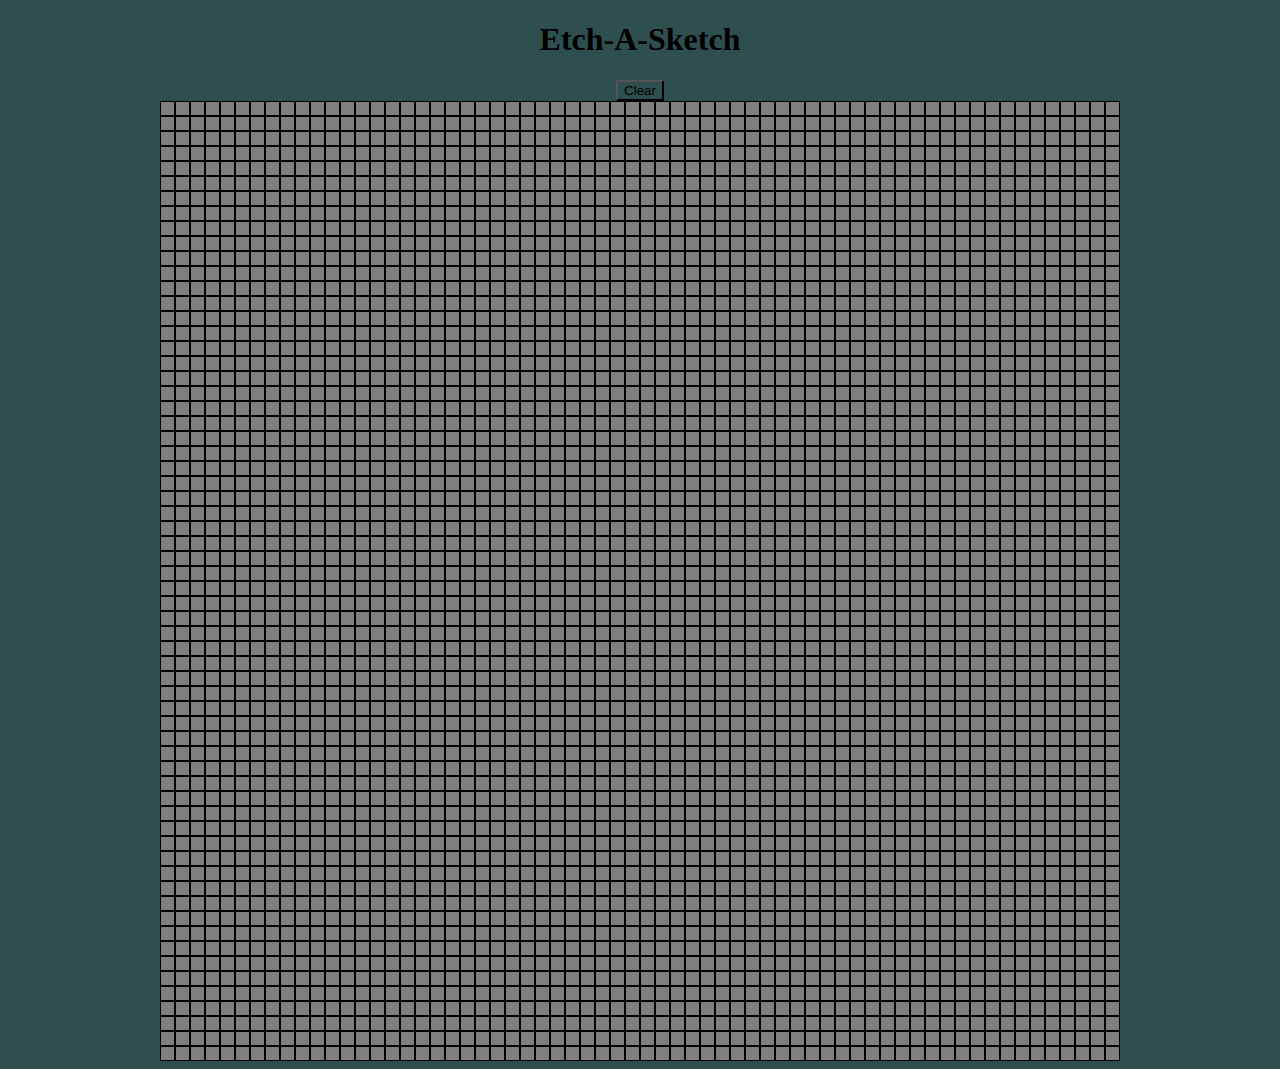
<file: etch-a-sketch/index.html>
<!DOCTYPE html>
<html lang="en">
<head>
    <meta charset="UTF-8">
    <meta http-equiv="X-UA-Compatible" content="IE=edge">
    <meta name="viewport" content="width=device-width, initial-scale=1.0">
    <title>Etch-a-sketch</title>
    <link rel="stylesheet" type="text/css" href="styles/style.css">
</head>
<body>
    <h1>Etch-A-Sketch</h1>
  <button type="button" id="btn">Clear</button>
    <div id="container">


  </div>  
  <script src="script/script.js"></script>
</body>
</html>
</file>
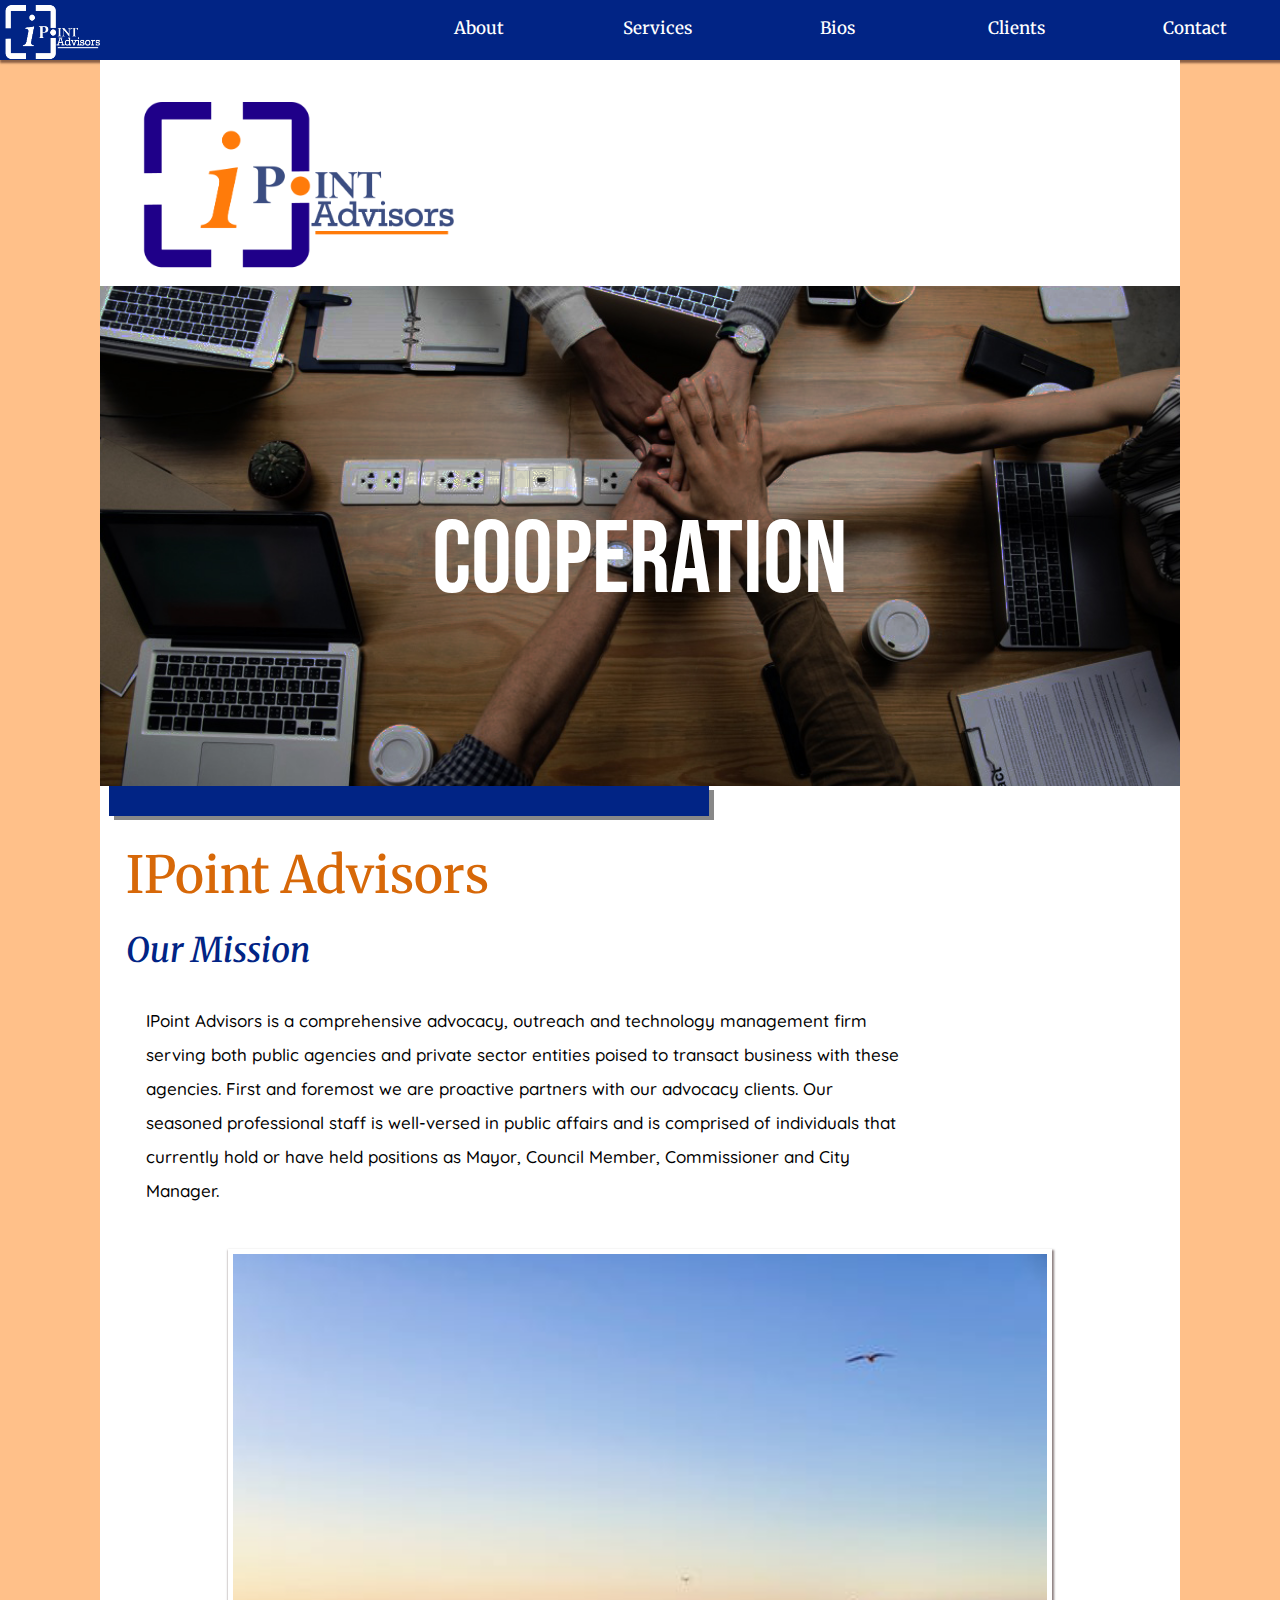
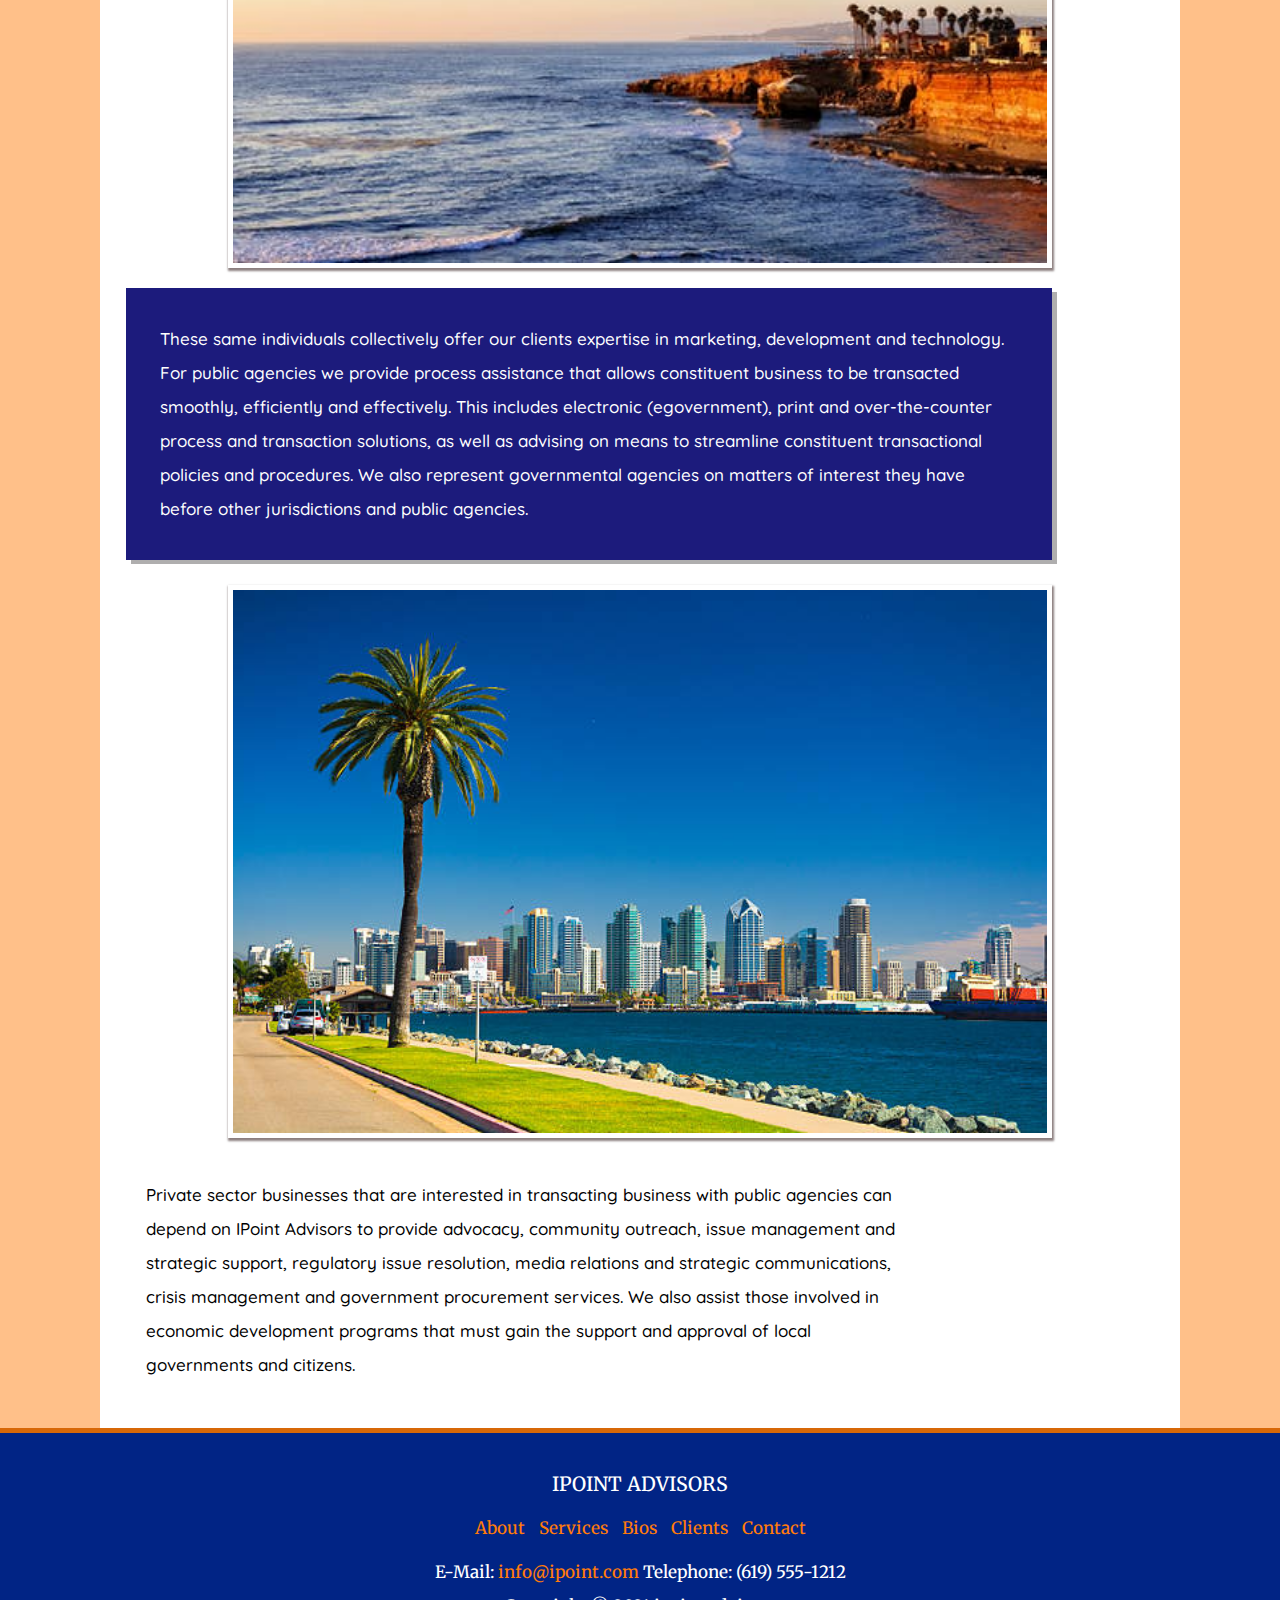
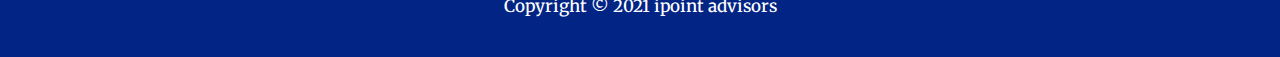
<file: ipoint-advisors-site/index.html>
<!DOCTYPE html>
<html lang="en">

<head>
    <title>iPoint Advisors</title>
    <meta charset="UTF-8">
    <meta http-equiv="X-UA-Compatible" content="IE=edge">
    <meta name="viewport" content="width=device-width, initial-scale=1.0">
    <link rel="preconnect" href="https://fonts.googleapis.com">
    <link rel="preconnect" href="https://fonts.gstatic.com" crossorigin>
    <link
        href="https://fonts.googleapis.com/css2?family=Bebas+Neue&family=Merriweather:ital,wght@0,400;0,700;1,400&family=Quicksand&display=swap"
        rel="stylesheet">
    <link rel="stylesheet" href="css/reset.css" type="text/css">
    <link rel="stylesheet" href="css/styles.css" type="text/css">
</head>

<body>
    <section id="banner">
        <header>
            <img id="white-logo" src="./images/logo-white.png">
        </header>
        <nav id="globalnav" class="">
            <a href="#navigate" id="menu">Menu</a>
            <ul id="menu-list">

                <li><a href="index.html">About</a></li>
                <li><a href="services.html">Services</a></li>
                <li><a href="bios.html">Bios</a></li>
                <li><a href="clients.html">Clients</a></li>
                <li><a href="contact.html">Contact</a></li>
            </ul>
        </nav>
    </section>
    <section>
        <article>
            <header>
                <img id="logo-transparent" src="./images/logo-transparent.png" height="200px">
                <div class="hero-image">
                    <div class="hero-text">
                        <h1 id="changeText">COOPERATION</h1>
                    </div>
                </div>
                <div class="blue-div">
                </div>
                <h1>IPoint Advisors</h1>
                <h2>Our Mission</h2>
            </header>
            <p>IPoint Advisors is a comprehensive advocacy, outreach and technology
                management firm serving both public agencies and private sector entities
                poised to transact business with these agencies. First and foremost we are
                proactive partners with our advocacy clients. Our seasoned professional
                staff is well-versed in public affairs and is comprised of individuals
                that currently hold or have held positions as Mayor, Council Member,
                Commissioner and City Manager.</p>
            <div> <img class="images" src="images/san-diego1.jpeg" width="500px"></div>
            <aside>These same individuals collectively offer
                our clients expertise in marketing, development and technology.
                For public agencies we provide process assistance that allows constituent
                business to be transacted smoothly, efficiently and effectively. This
                includes electronic (egovernment), print and over-the-counter process and
                transaction solutions, as well as advising on means to streamline
                constituent transactional policies and procedures. We also represent
                governmental agencies on matters of interest they have before other
                jurisdictions and public agencies.</aside>
            <div> <img class="images" src="images/san-diego2.jpeg" width="500px"></div>
            <p> Private sector businesses that are interested in transacting business with
                public agencies can depend on IPoint Advisors to provide advocacy,
                community outreach, issue management and strategic support, regulatory
                issue resolution, media relations and strategic communications, crisis
                management and government procurement services. We also assist those
                involved in economic development programs that must gain the support and
                approval of local governments and citizens.</p>
        </article>
    </section>
    <footer>
        <article>
            <header>
                <h1>IPOINT ADVISORS</h1>
            </header>
            <ul>
                <li><a href="index.html">About</a></li>
                <li><a href="services.html">Services</a></li>
                <li><a href="bios.html">Bios</a></li>
                <li><a href="clients.html">Clients</a></li>
                <li><a href="contact.html">Contact</a></li>
            </ul>
            <h2>E-Mail: <a href="mailto:info@ipoint.com">info@ipoint.com</a> Telephone: (619) 555-1212</h2>
            <h2>Copyright &copy; 2021 ipoint advisors </h2>
        </article>
    </footer>
    <script src="js/script.js"></script>
</body>

</html>
</file>
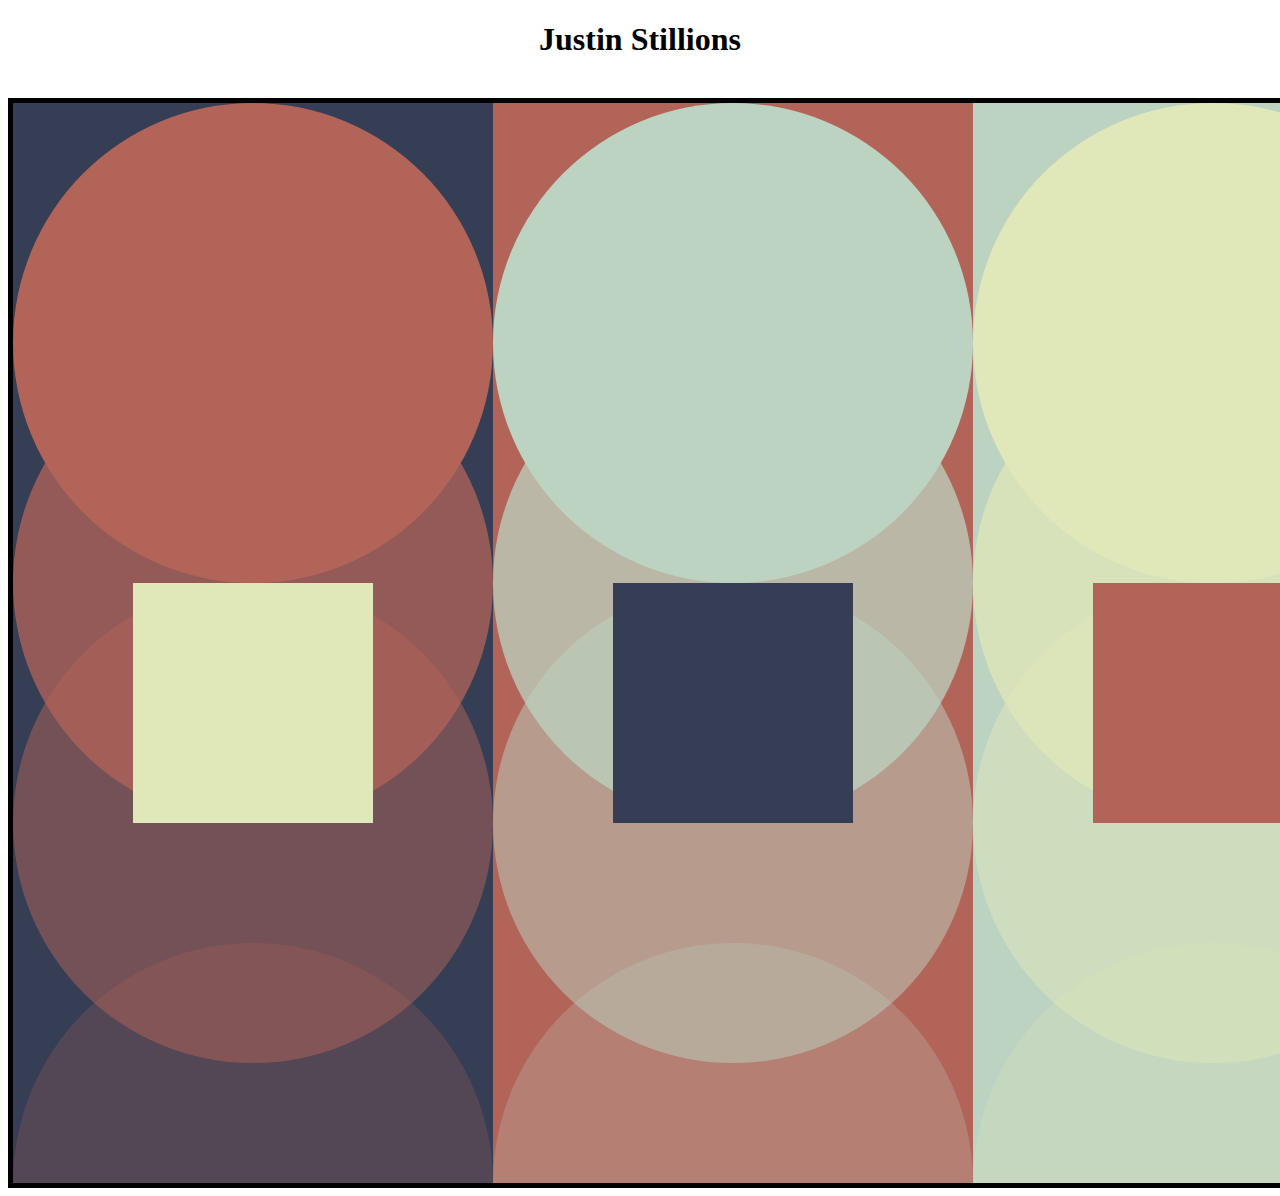
<file: js-canvas-art/index.html>
<!doctype html>
<html>
<head>
<meta charset="UTF-8">
<title>Canvas Project</title>
	<style>
	
		#canvas{border: solid 5px #000; width: 1920px; height: 1080px; display: block; margin: 0 auto;}
		#name{text-align: center}
	</style>
</head>

<body>
	<h1 id="name">Justin Stillions</h1>
	<br>
	<canvas width="1920" height="1080" id="canvas"></canvas>
	<script src="js/drawingplugin.js"></script>
	<script src="js/drawing3.js"></script>
</body>
</html>
</file>
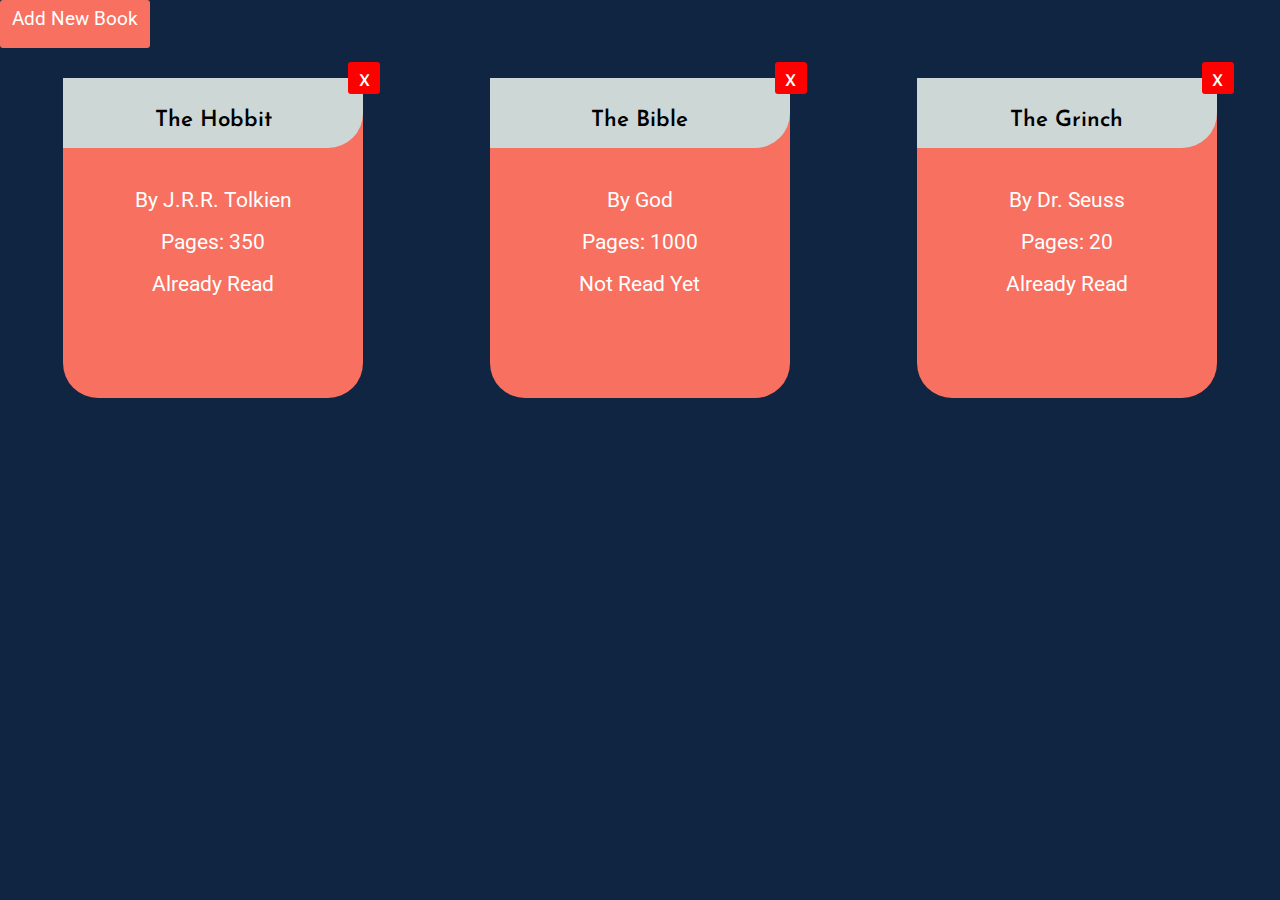
<file: library-app/index.html>
<!DOCTYPE html>
<html lang="en">
<head>
    <meta charset="UTF-8">
    <meta http-equiv="X-UA-Compatible" content="IE=edge">
    <meta name="viewport" content="width=device-width, initial-scale=1.0">
    <title>Library App</title>
    <link rel="preconnect" href="https://fonts.googleapis.com">
    <link rel="preconnect" href="https://fonts.gstatic.com" crossorigin>
    <link href="https://fonts.googleapis.com/css2?family=Josefin+Sans&family=Roboto&display=swap" rel="stylesheet"> 
    <link rel="stylesheet" href="reset.css">   
<link rel="stylesheet" href="styles.css">
</head>
<body><div onclick="openNav()" id="add-book-button">Add New Book</div>   
<div id="new-book-wrapper">
  <a href="javascript:void(0)" class="closebtn" onclick="closeNav()">&times;</a>
<form id="new-book">
  <h1>ADD NEW BOOK</h1>
    <label for="author">Author</label>
  <input type="text" id="author" name="author">
  <label for="title">Title</label>
  <input type="text" id="title" name="title">
  <label for="pages">Pages</label>
  <input type="number" id="pages" name="pages">
  <input id="new-book-button" type="button" value="Add New Book">
</form></div> 

<div id="content-wrapper">

</div>

<script src="script.js"></script>
</body>
</html>
</file>
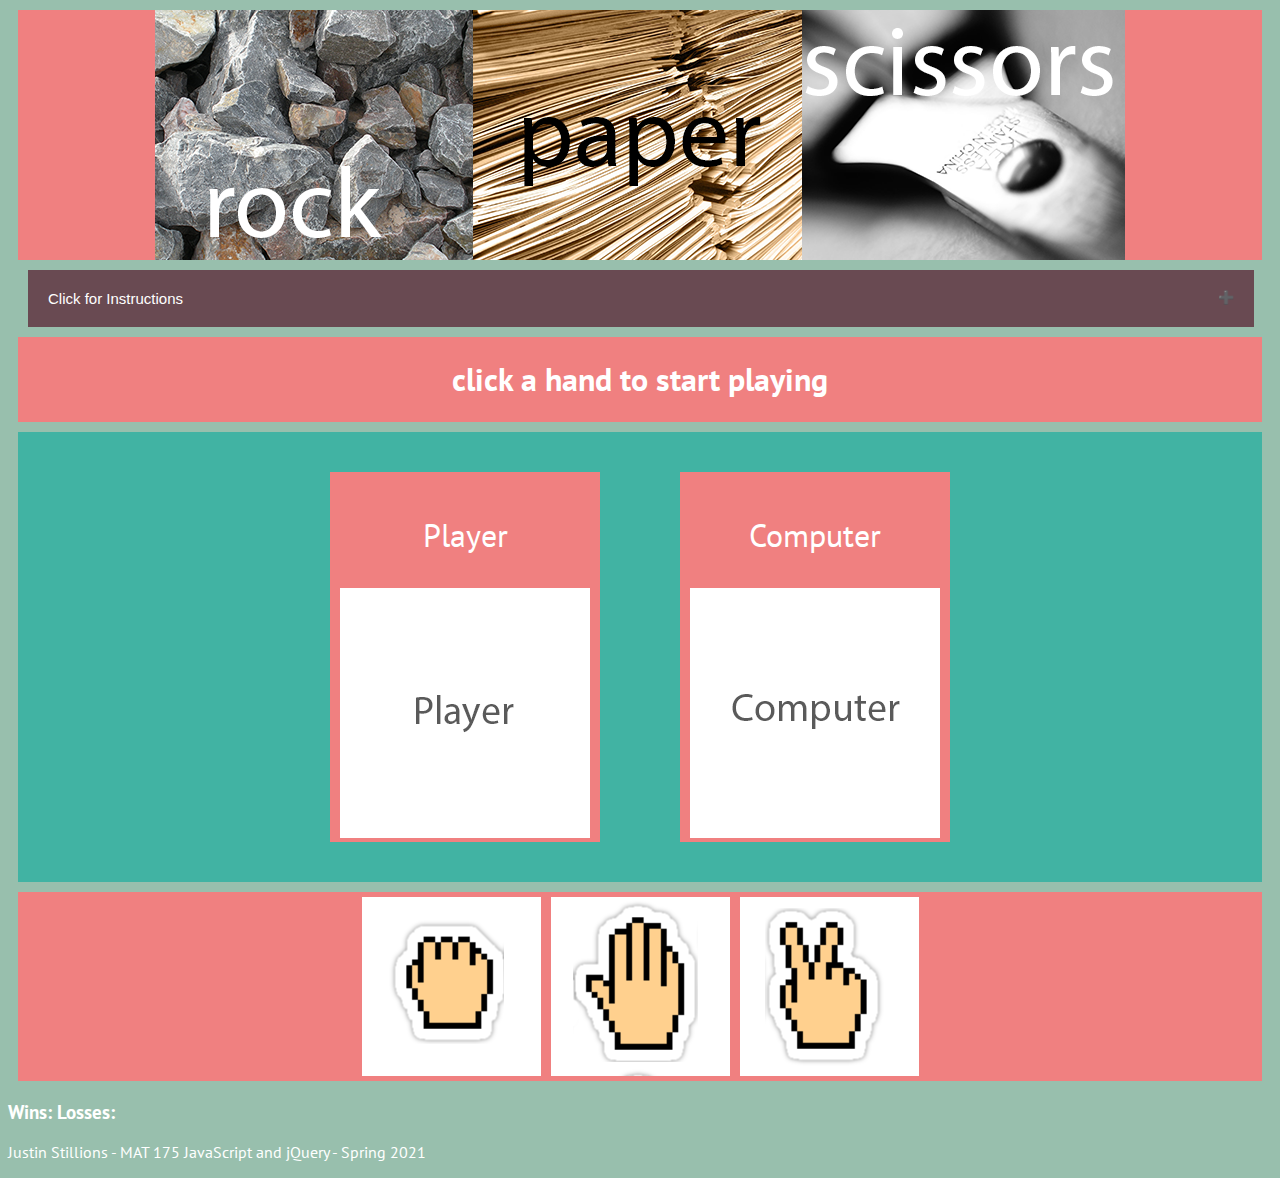
<file: rockpaperscissors/index.html>
<!doctype html>
<html>
<head>
<link rel="stylesheet" href="styles/styles.css">
<meta charset="UTF-8">
    <link rel="preconnect" href="https://fonts.gstatic.com">
<link href="https://fonts.googleapis.com/css2?family=PT+Sans&display=swap" rel="stylesheet">
<title>Rock Paper Scissor</title>
</head>

<body>
    <div>
    <div class="container"><img src="img/rpslogo.png"></div>
    
        <button type="button" class="collapsible">Click for Instructions</button>
<div class="content">
  <p><em>Instructions:</em> Rock paper scissors is a hand game usually played between two people, in which each player simultaneously forms one of three shapes with an outstretched hand. These shapes are "rock" (a closed fist), "paper" (a flat hand), and "scissors" (a fist with the index finger and middle finger extended, forming a V). "Scissors" is identical to the two-fingered V sign (also indicating "victory" or "peace") except that it is pointed horizontally instead of being held upright in the air. In this game, you will play against the computer to win best out of three rounds. You will pick either Rock, Paper, or Scissors, and the computer will randomly pick one as well. Your goal is to try to guess what your opponent will pick and choose the correct item to defeat it.</p>

        
           
    </div>
        <div class="container">
        <h1 id="infobar">click a hand to start playing</h1>
        </div>
    <div class = "container2">
    
        <div class="box" id="player"><p>Player</p><img id="playerImg" src="img/player.png"></div>
    <div class="box" id="computer"><p>Computer</p><img id="compImg" src="img/computer.png"></div></div>
    <div class="container">
        <div class="buttons" id="handr"></div>
         <div class="buttons" id="handp"></div>
         <div class="buttons" id="hands"></div>
    </div>
    <div id="score"><h3>Wins:  Losses: </h3></div>
    </div>
    <footer><div class="footer"><p>Justin Stillions - MAT 175 JavaScript and jQuery - Spring 2021</p></div></footer>
<script type="application/javascript" src="js/script.js"></script>
</body>
</html>
</file>
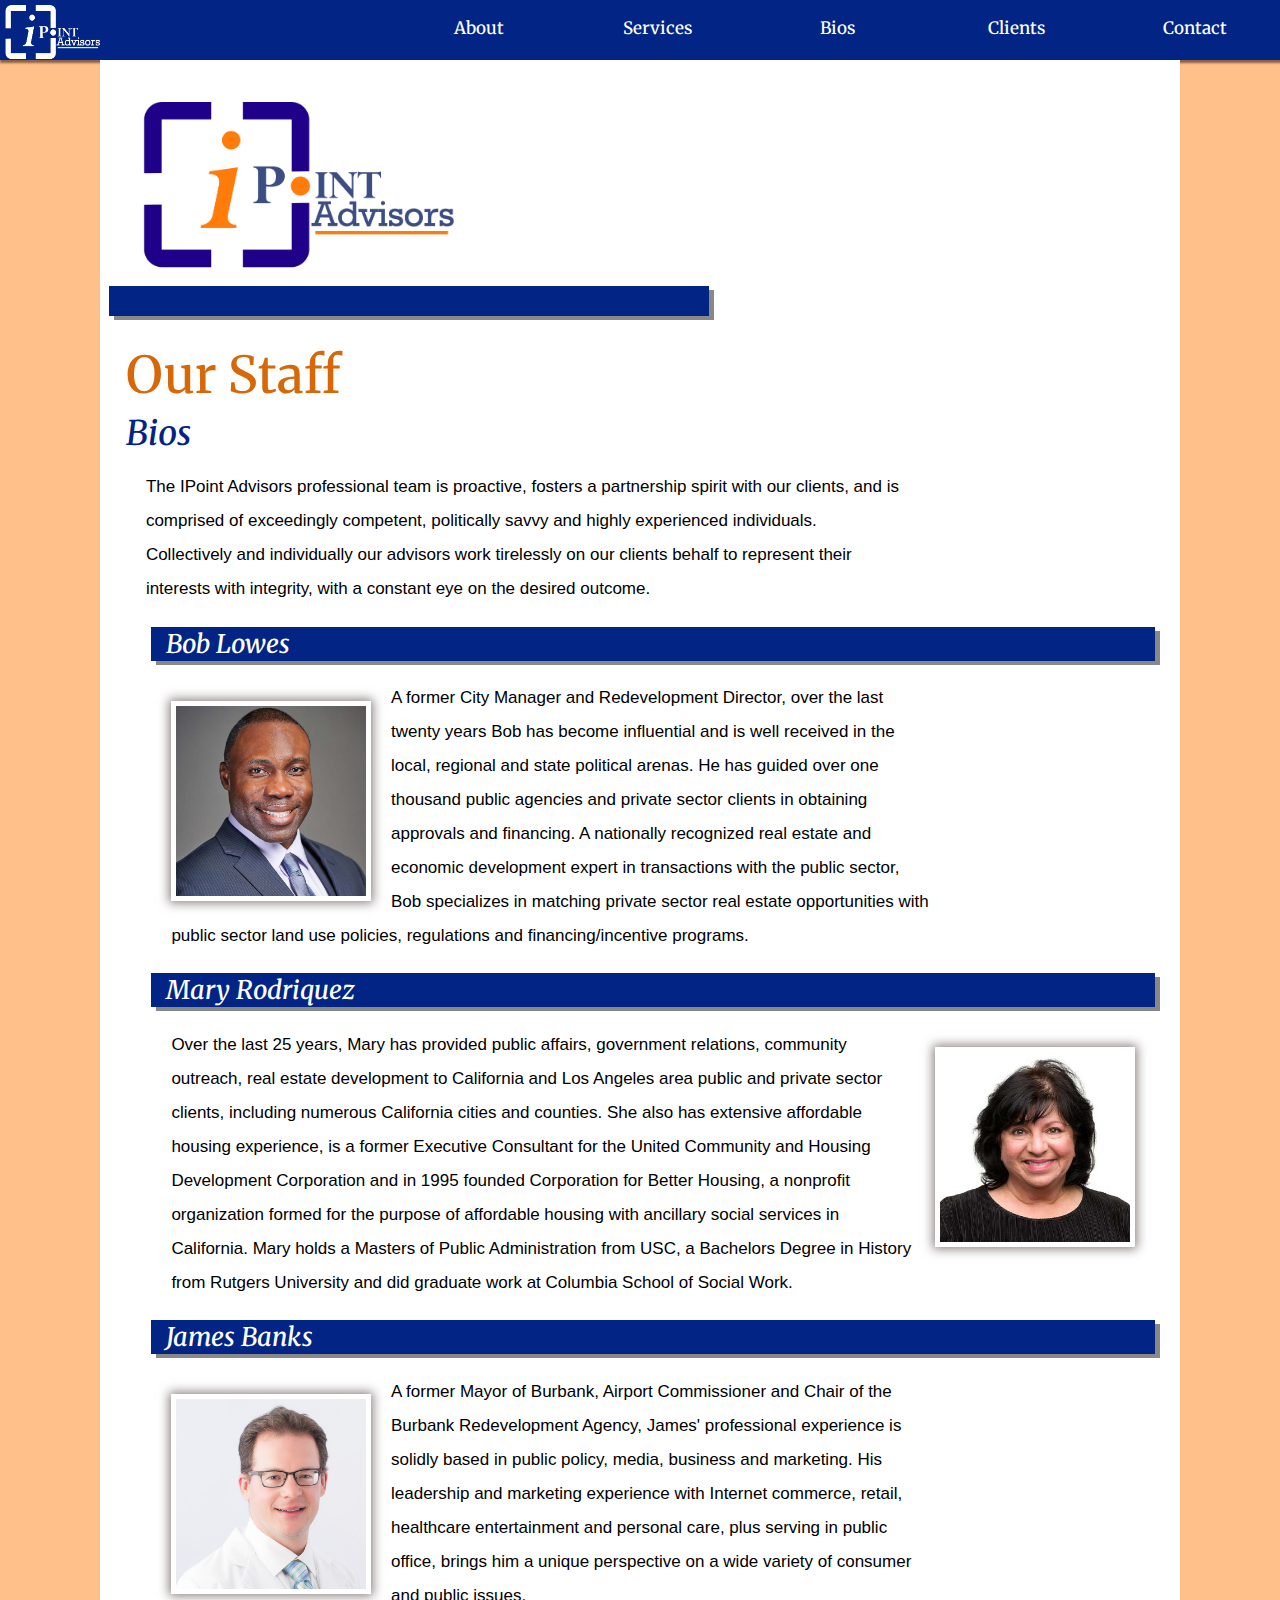
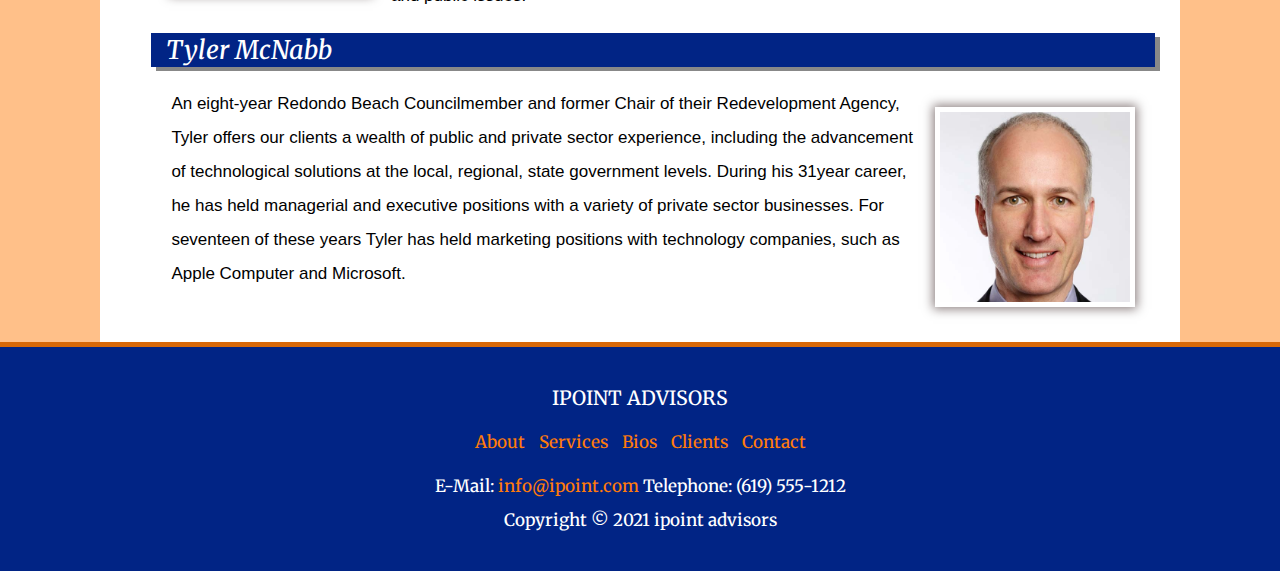
<file: ipoint-advisors-site/bios.html>
<!DOCTYPE html>
<html lang="en">

<head>
    <title>iPoint Advisors</title>
    <meta charset="UTF-8">
    <meta http-equiv="X-UA-Compatible" content="IE=edge">
    <meta name="viewport" content="width=device-width, initial-scale=1.0">
    <link rel="preconnect" href="https://fonts.googleapis.com">
    <link rel="preconnect" href="https://fonts.gstatic.com" crossorigin>
    <link
        href="https://fonts.googleapis.com/css2?family=Bebas+Neue&family=Merriweather:ital,wght@0,400;0,700;1,400&family=Montserrat&display=swap"
        rel="stylesheet">
    <link rel="stylesheet" href="css/reset.css" type="text/css">
    <link rel="stylesheet" href="css/styles.css" type="text/css">
</head>

<body>
    <section id="banner">
        <header>
            <img id="white-logo" src="./images/logo-white.png">
        </header>
        <nav id="globalnav" class="">
            <a href="#navigate" id="menu">Menu</a>
            <ul id="menu-list">
                <li><a href="index.html">About</a></li>
                <li><a href="services.html">Services</a></li>
                <li><a href="bios.html">Bios</a></li>
                <li><a href="clients.html">Clients</a></li>
                <li><a href="contact.html">Contact</a></li>
            </ul>
        </nav>
    </section>
    <section>
        <article>
            <header>
                <img id="logo-transparent" src="./images/logo-transparent.png" height="200px">

                <div class="blue-div">
                </div>

                <h1>Our Staff</h1>
            </header>
            <h2>Bios</h2>

            <p>The IPoint Advisors professional team is proactive, fosters a partnership spirit with our clients, and is
                comprised of exceedingly competent, politically savvy and highly experienced individuals. Collectively
                and individually our advisors work tirelessly on our clients behalf to represent their interests with
                integrity, with a constant eye on the desired outcome.
            </p>
            <ul>
                <li>
                    <h3>Bob Lowes </h3><img class="bio-pic-left" src="images/bob.jpg" alt="Bob Lowes">
                    <p>A former City Manager and Redevelopment Director, over the last twenty years Bob has become
                        influential and is well received in the local, regional and state political arenas. He has
                        guided over one thousand public agencies and private sector clients in obtaining approvals and
                        financing. A nationally recognized real estate and economic development expert in transactions
                        with the public sector, Bob specializes in matching private sector real estate opportunities
                        with public sector land use policies, regulations and financing/incentive programs. </p>
                </li>

                <li>
                    <h3>Mary Rodriquez</h3>
                    <img class="bio-pic-right" src="images/mary.jpg" alt="Mary Rodriquez">
                    <p>Over the last 25 years, Mary has provided public affairs, government relations, community
                        outreach, real estate development to California and Los Angeles area public and private sector
                        clients, including numerous California cities and counties. She also has extensive affordable
                        housing experience, is a former Executive Consultant for the United Community and Housing
                        Development Corporation and in 1995 founded Corporation for Better Housing, a nonprofit
                        organization formed for the purpose of affordable housing with ancillary social services in
                        California. Mary holds a Masters of Public Administration from USC, a Bachelors Degree in
                        History from Rutgers University and did graduate work at Columbia School of Social Work.</p>
                </li>

                <li>
                    <h3>James Banks</h3>
                    <img class="bio-pic-left" src="images/james.jpg" alt="James Banks">
                    <p>A former Mayor of Burbank, Airport Commissioner and Chair of the Burbank Redevelopment Agency,
                        James' professional experience is solidly based in public policy, media, business and marketing.
                        His leadership and marketing experience with Internet commerce, retail, healthcare entertainment
                        and personal care, plus serving in public office, brings him a unique perspective on a wide
                        variety of consumer and public issues.
                    </p>
                </li>

                <li>
                    <h3>Tyler McNabb</h3>
                    <img class="bio-pic-right" src="images/tyler.jpg" alt="Tyler McNabb">
                    <p>An eight-year Redondo Beach Councilmember and former Chair of their Redevelopment Agency, Tyler
                        offers our clients a wealth of public and private sector experience, including the advancement
                        of technological solutions at the local, regional, state government levels. During his 31year
                        career, he has held managerial and executive positions with a variety of private sector
                        businesses. For seventeen of these years Tyler has held marketing positions with technology
                        companies, such as Apple Computer and Microsoft.
                    </p>
                </li>

            </ul>
        </article>
    </section>
    <footer>
        <article>
            <header>
                <h1>IPOINT ADVISORS</h1>
            </header>
            <ul>
                <li><a href="index.html">About</a></li>
                <li><a href="services.html">Services</a></li>
                <li><a href="bios.html">Bios</a></li>
                <li><a href="clients.html">Clients</a></li>
                <li><a href="contact.html">Contact</a></li>
            </ul>
            <h2>E-Mail: <a href="mailto:info@ipoint.com">info@ipoint.com</a> Telephone: (619) 555-1212</h2>
            <h2>Copyright &copy; 2021 ipoint advisors </h2>
        </article>
    </footer>
    <script src="js/script.js"></script>
</body>

</html>
</file>
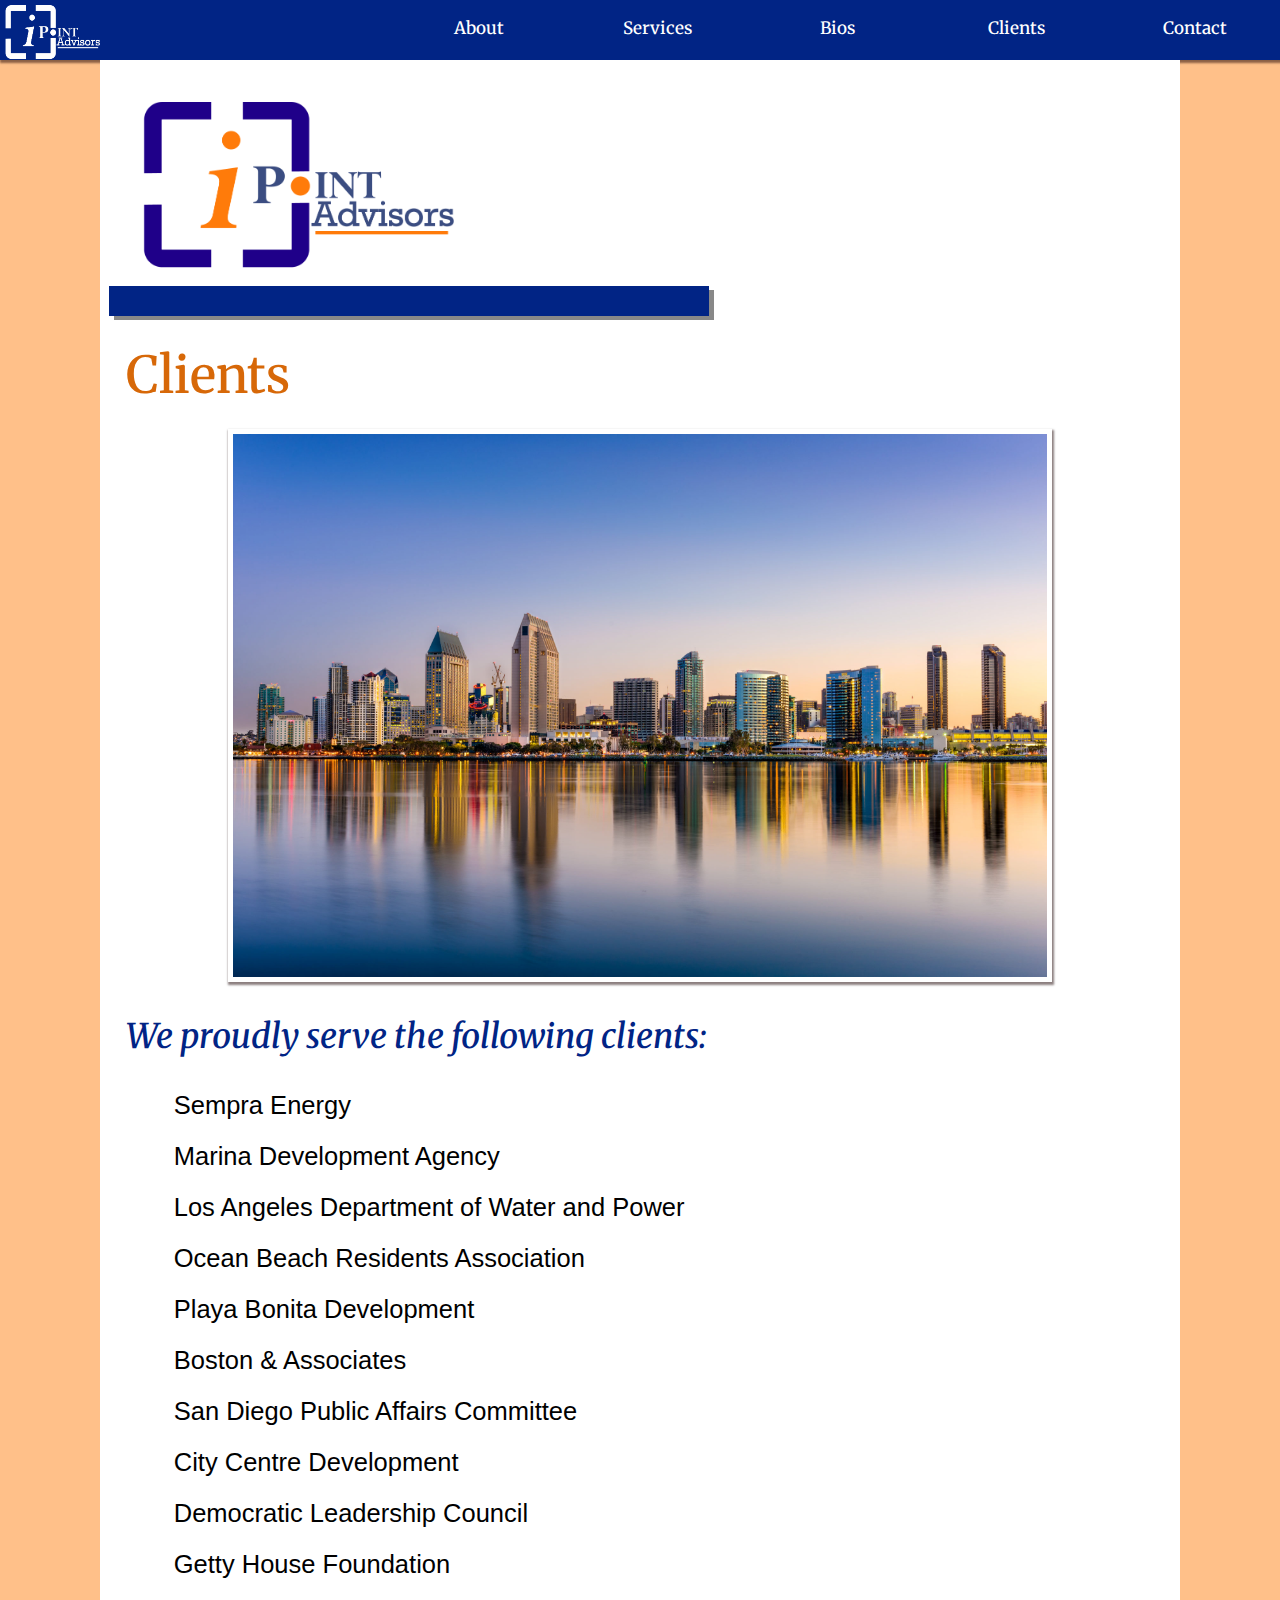
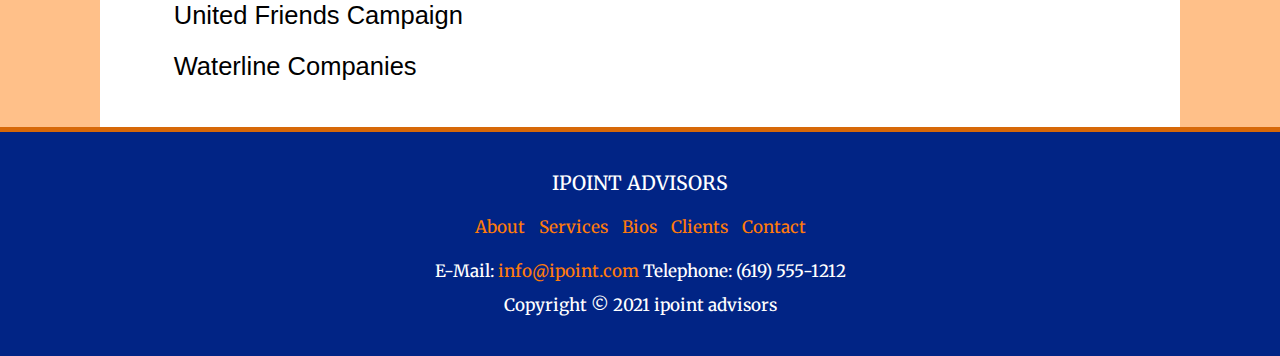
<file: ipoint-advisors-site/clients.html>
<!DOCTYPE html>
<html lang="en">

<head>
    <title>iPoint Advisors</title>
    <meta charset="UTF-8">
    <meta http-equiv="X-UA-Compatible" content="IE=edge">
    <meta name="viewport" content="width=device-width, initial-scale=1.0">
    <link rel="preconnect" href="https://fonts.googleapis.com">
    <link rel="preconnect" href="https://fonts.gstatic.com" crossorigin>
    <link
        href="https://fonts.googleapis.com/css2?family=Bebas+Neue&family=Merriweather:ital,wght@0,400;0,700;1,400&family=Montserrat&display=swap"
        rel="stylesheet">
    <link rel="stylesheet" href="css/reset.css" type="text/css">
    <link rel="stylesheet" href="css/styles.css" type="text/css">
</head>

<body>
    <section id="banner">
        <header>
            <img id="white-logo" src="./images/logo-white.png">
        </header>
        <nav id="globalnav" class="">
            <a href="#navigate" id="menu">Menu</a>
            <ul id="menu-list">

                <li><a href="index.html">About</a></li>
                <li><a href="services.html">Services</a></li>
                <li><a href="bios.html">Bios</a></li>
                <li><a href="clients.html">Clients</a></li>
                <li><a href="contact.html">Contact</a></li>
            </ul>
        </nav>
    </section>
    <section>
        <article>
            <header>
                <img id="logo-transparent" src="./images/logo-transparent.png" height="200px">
                
                <div class="blue-div">
                </div>
                <h1>Clients</h1>
                <img class="images" src="./images/sd-skyline.jpeg" alt="San Diego Skyline">
                <h2>We proudly serve the following clients:</h2>
            </header>
            <ul class="client-list">
              <li>  Sempra Energy</li>
               <li> Marina Development Agency</li>
                <li> Los Angeles Department of Water and Power</li>
              <li>  Ocean Beach Residents Association </li>
               <li>Playa Bonita Development </li> 
               <li>Boston & Associates </li> 
               <li> San Diego Public Affairs Committee</li>
               <li> City Centre Development</li>
               <li> Democratic Leadership Council</li> 
               <li> Getty House Foundation </li>
               <li> United Friends Campaign</li>
               <li> Waterline Companies</li>
                 
            </ul>
        </article>
    </section>
    <footer>
        <article>
            <header>
                <h1>IPOINT ADVISORS</h1>
            </header>
            <ul>
                <li><a href="index.html">About</a></li>
                <li><a href="services.html">Services</a></li>
                <li><a href="bios.html">Bios</a></li>
                <li><a href="clients.html">Clients</a></li>
                <li><a href="contact.html">Contact</a></li>
            </ul>
            <h2>E-Mail: <a href="mailto:info@ipoint.com">info@ipoint.com</a> Telephone: (619) 555-1212</h2>
            <h2>Copyright &copy; 2021 ipoint advisors </h2>
        </article>
    </footer>
    <script src="js/script.js"></script>
</body>

</html>
</file>
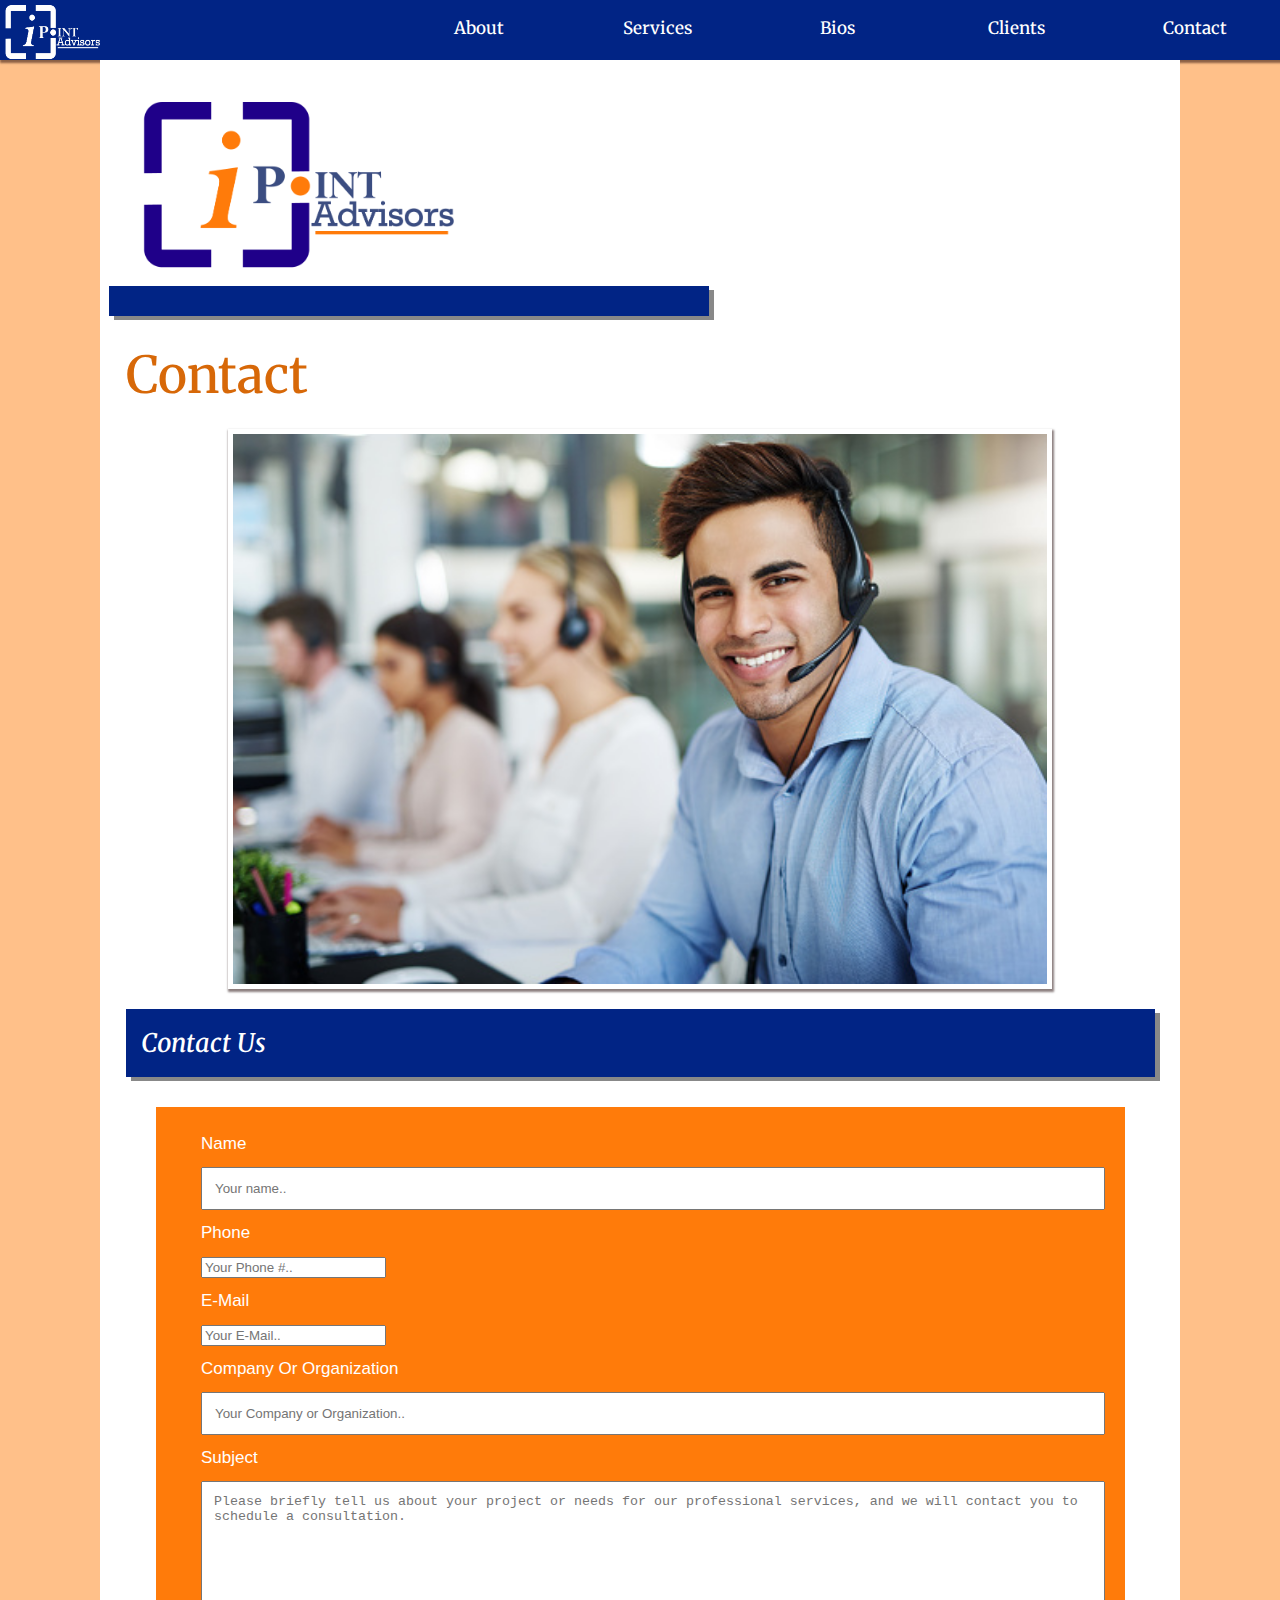
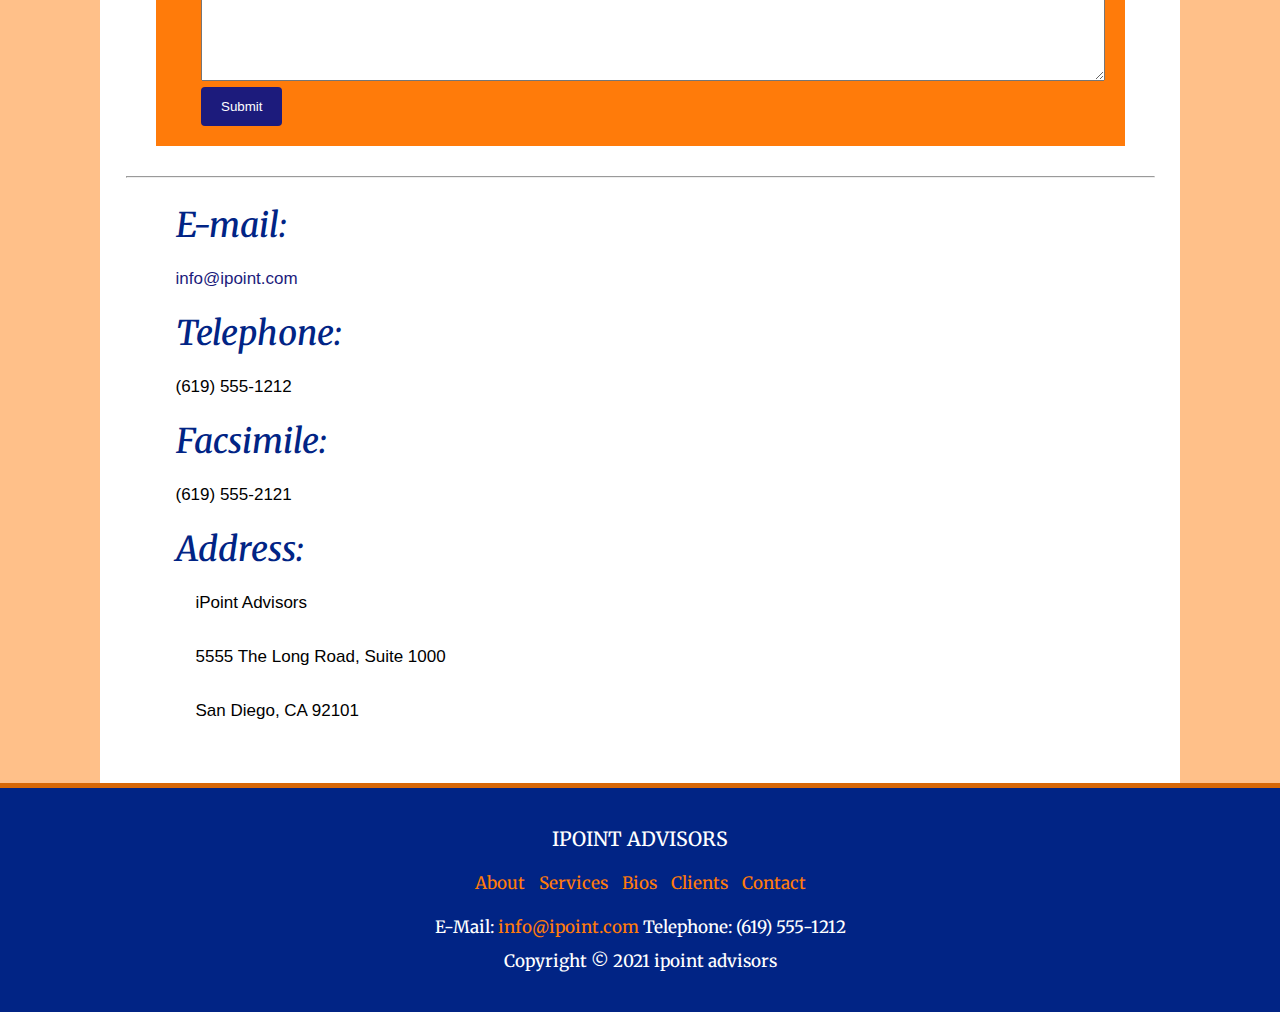
<file: ipoint-advisors-site/contact.html>
<!DOCTYPE html>
<html lang="en">

<head>
    <title>iPoint Advisors</title>
    <meta charset="UTF-8">
    <meta http-equiv="X-UA-Compatible" content="IE=edge">
    <meta name="viewport" content="width=device-width, initial-scale=1.0">
    <link rel="preconnect" href="https://fonts.googleapis.com">
    <link rel="preconnect" href="https://fonts.gstatic.com" crossorigin>
    <link
        href="https://fonts.googleapis.com/css2?family=Bebas+Neue&family=Merriweather:ital,wght@0,400;0,700;1,400&family=Montserrat&display=swap"
        rel="stylesheet">
    <link rel="stylesheet" href="css/reset.css" type="text/css">
    <link rel="stylesheet" href="css/styles.css" type="text/css">
</head>

<body>
    <section id="banner">
        <header>
            <img id="white-logo" src="./images/logo-white.png">
        </header>
        <nav id="globalnav" class="">
            <a href="#navigate" id="menu">Menu</a>
            <ul id="menu-list">

                <li><a href="index.html">About</a></li>
                <li><a href="services.html">Services</a></li>
                <li><a href="bios.html">Bios</a></li>
                <li><a href="clients.html">Clients</a></li>
                <li><a href="contact.html">Contact</a></li>
            </ul>
        </nav>
    </section>
    <section>
        <article>
            <header>
                <img id="logo-transparent" src="./images/logo-transparent.png" height="200px">
                
                <div class="blue-div">
                </div>
                <h1>Contact</h1>
                <img class="images" src="./images/contact.jpg" alt="Contact Us">
                <h3>Contact Us</h3>
            </header>
            <div class="form">
                <form action="#">
              <ul>
                 <li> <label for="name"> Name</label></li>
               <li>  <input type="text" id="name" name="name" placeholder="Your name.."></li> 
                                          
                <li>  <label for="phone">Phone</label></li>
                <li>  <input type="number" id="phone" name="phone" placeholder="Your Phone #..">
                  </li>
                 <li> <label for="email">E-Mail</label></li>
                <li>  <input type="email" id="email" name="email" placeholder="Your E-Mail.."></li>
                 <li> <label for="company">Company Or Organization</label></li>
                <li> <input type="text" id="company" name="company" placeholder="Your Company or Organization.."></li> 
               <li>  <label for="subject">Subject</label></li> 
               <li>  <textarea id="subject" name="subject" placeholder="Please briefly tell us about your project or needs for our professional services, and we will contact you to schedule a consultation." style="height:200px"></textarea>
              </li> 
                 <li> <input type="submit" value="Submit"></li>
              </ul>
                </form>
              </div>
               <hr>
            <ul class="contact-list">
             
               <li> <h2> E-mail:</h2> 
               <a href="mailto:info@ipoint.com">info@ipoint.com</a>   
                </li>
               <li><h2> Telephone: </h2>
                (619) 555-1212
                </li>
                <li><h2>
                Facsimile:</h2> 
                (619) 555-2121
                </li>
                <li>
               <h2> Address: </h2>
               <ol>
              <li>iPoint Advisors</li> 
               <li> 5555 The Long Road, Suite 1000</li>
               <li> San Diego, CA 92101</li></ol>
                </li>
                 
            </ul>
        </article>
    </section>
    <footer>
        <article>
            <header>
                <h1>IPOINT ADVISORS</h1>
            </header>
            <ul>
                <li><a href="index.html">About</a></li>
                <li><a href="services.html">Services</a></li>
                <li><a href="bios.html">Bios</a></li>
                <li><a href="clients.html">Clients</a></li>
                <li><a href="contact.html">Contact</a></li>
            </ul>
            <h2>E-Mail: <a href="mailto:info@ipoint.com">info@ipoint.com</a> Telephone: (619) 555-1212</h2>
            <h2>Copyright &copy; 2021 ipoint advisors </h2>
        </article>
    </footer>
    <script src="js/script.js"></script>
</body>

</html>
</file>
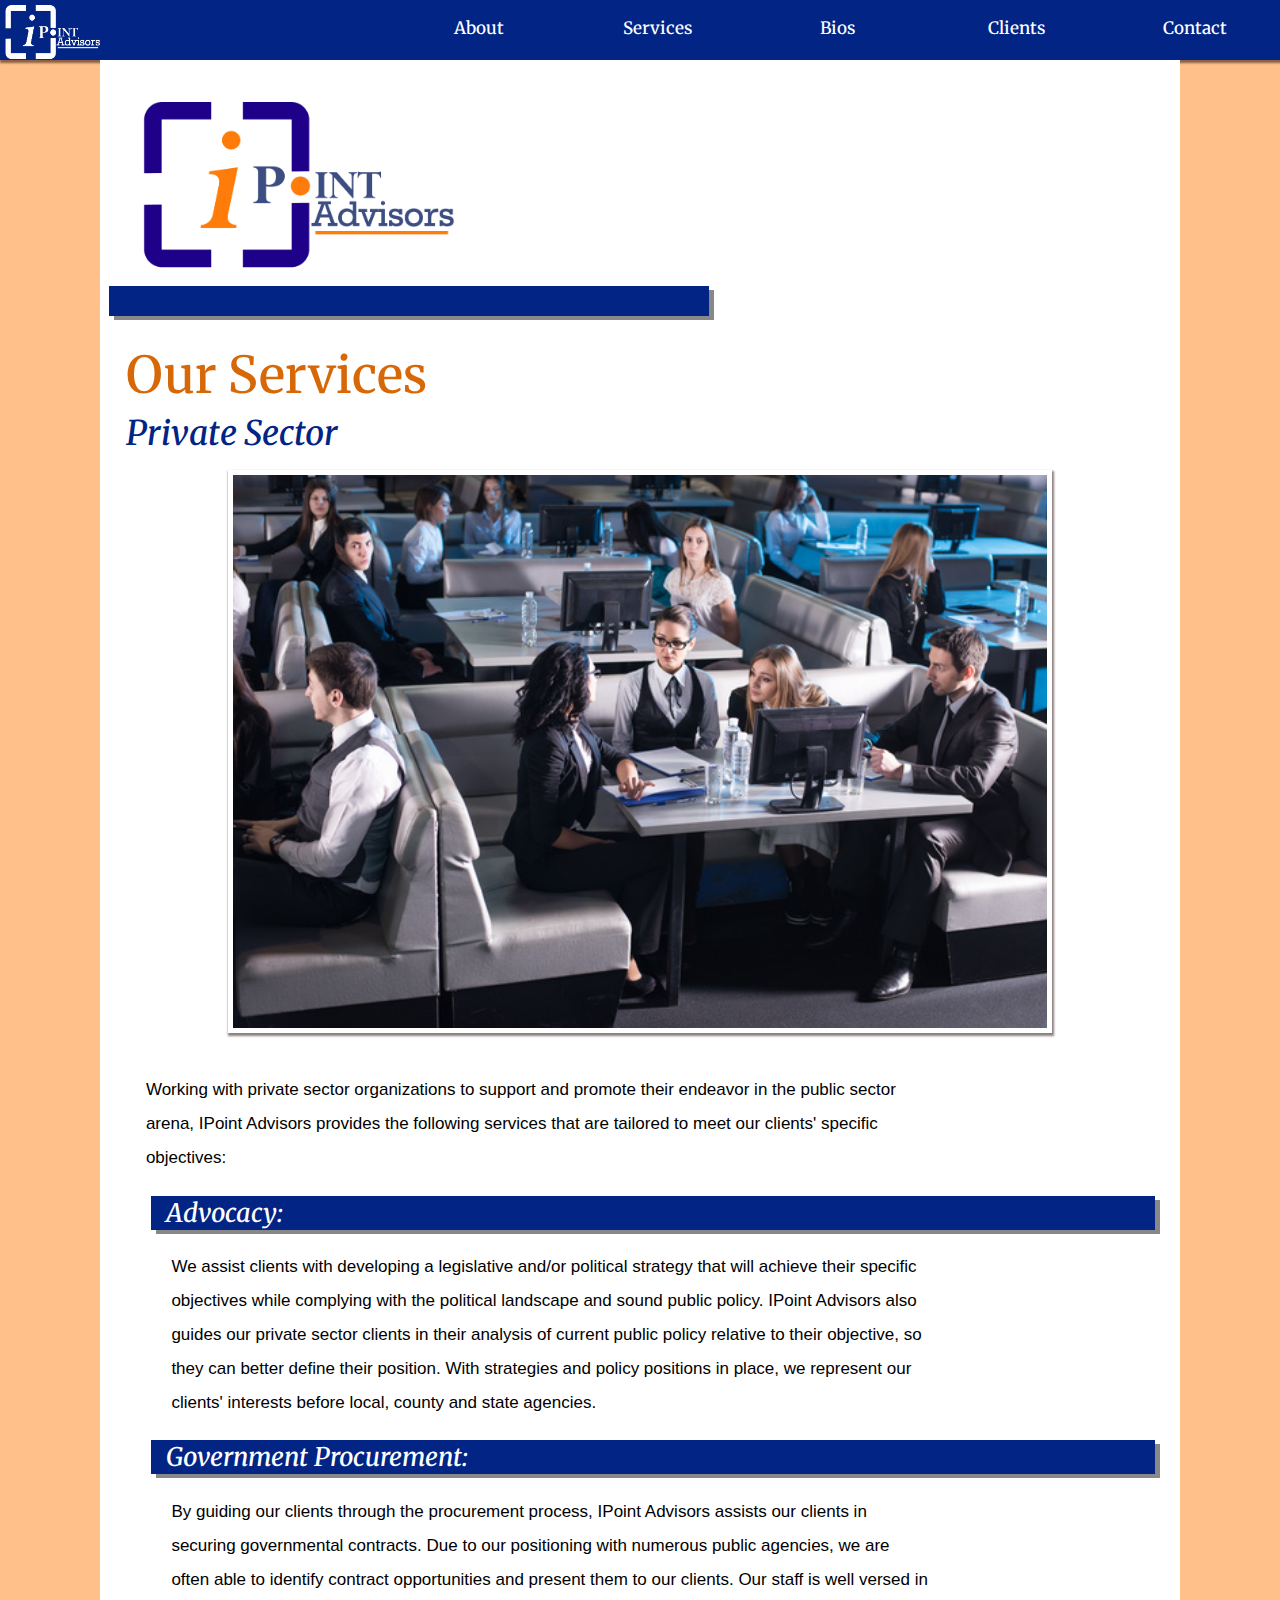
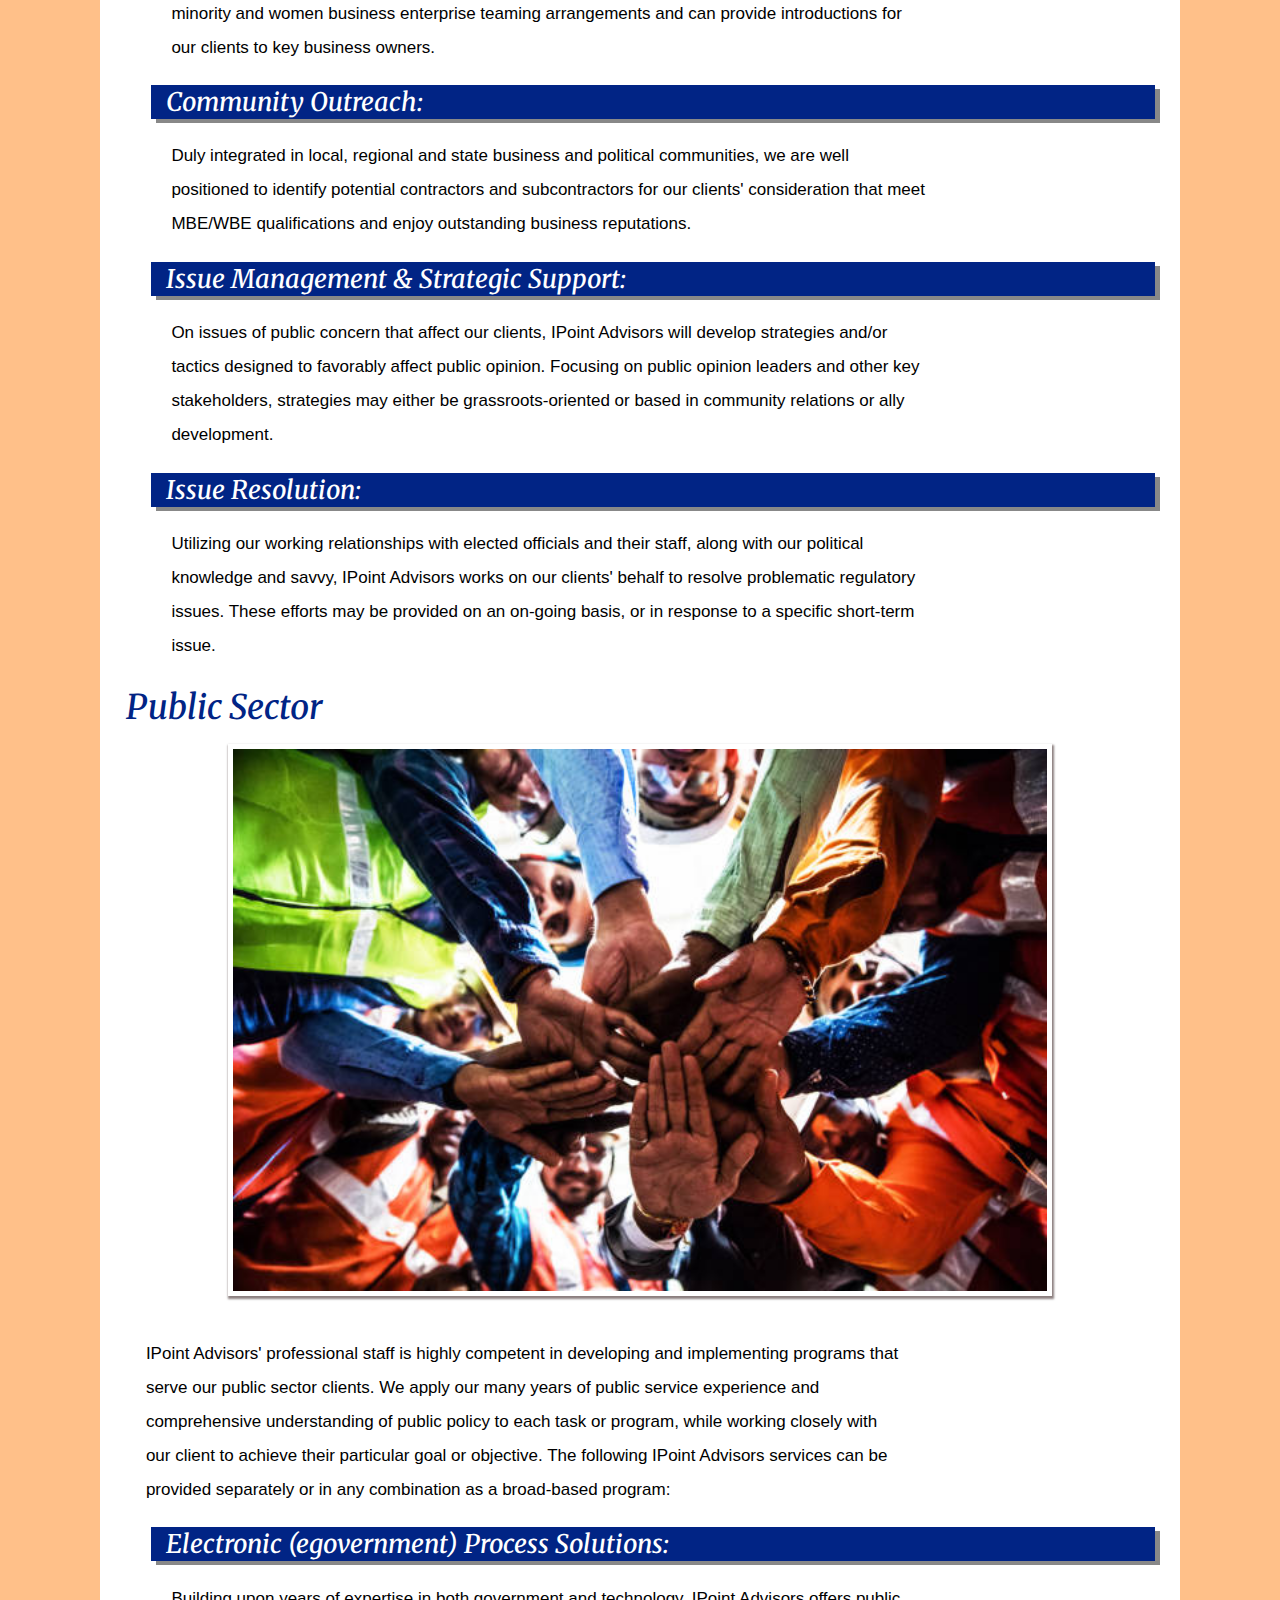
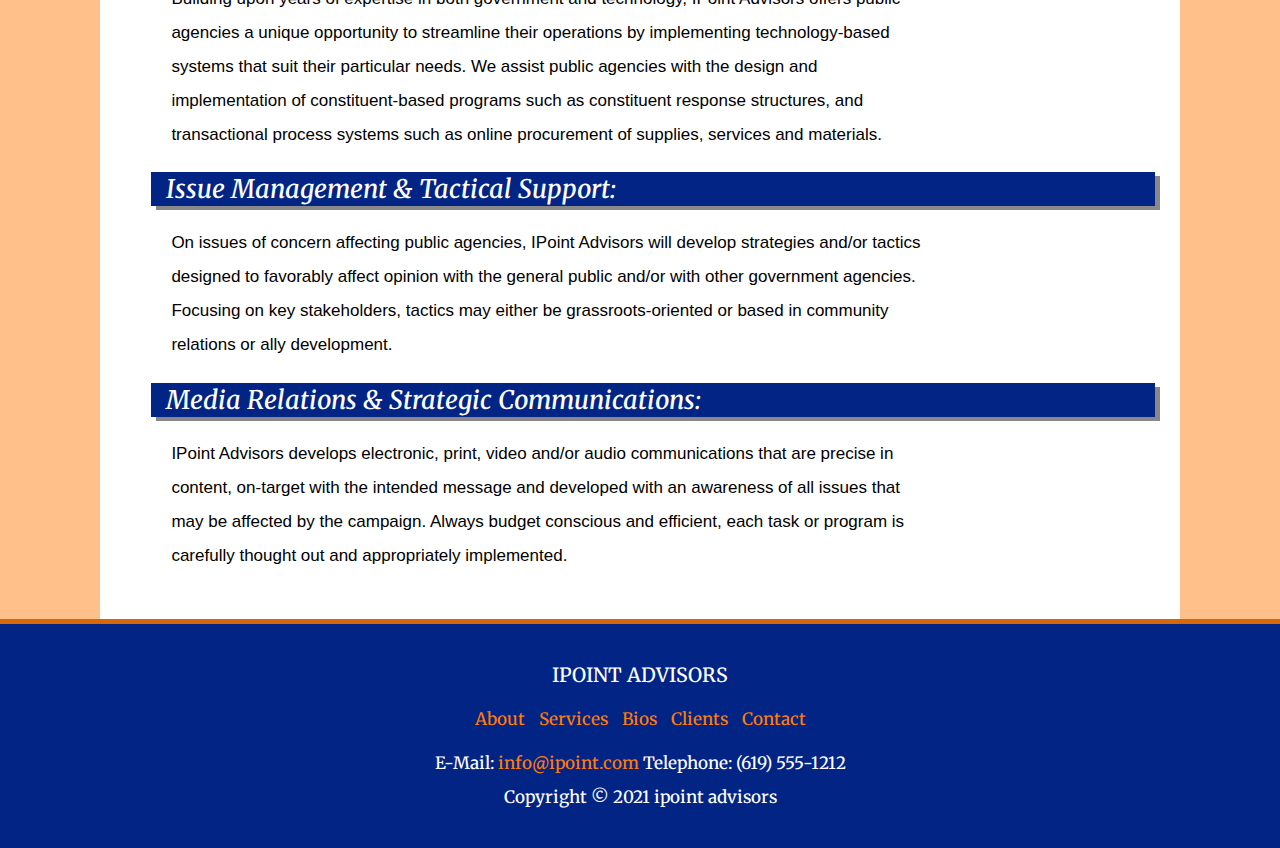
<file: ipoint-advisors-site/services.html>
<!DOCTYPE html>
<html lang="en">

<head>
    <title>iPoint Advisors</title>
    <meta charset="UTF-8">
    <meta http-equiv="X-UA-Compatible" content="IE=edge">
    <meta name="viewport" content="width=device-width, initial-scale=1.0">
    <link rel="preconnect" href="https://fonts.googleapis.com">
    <link rel="preconnect" href="https://fonts.gstatic.com" crossorigin>
    <link
        href="https://fonts.googleapis.com/css2?family=Bebas+Neue&family=Merriweather:ital,wght@0,400;0,700;1,400&family=Montserrat&display=swap"
        rel="stylesheet">
    <link rel="stylesheet" href="css/reset.css" type="text/css">
    <link rel="stylesheet" href="css/styles.css" type="text/css">
</head>

<body>
    <section id="banner">
        <header>
            <img id="white-logo" src="./images/logo-white.png">
        </header>
        <nav id="globalnav" class="">
            <a href="#navigate" id="menu">Menu</a>
            <ul id="menu-list">
                <li><a href="index.html">About</a></li>
                <li><a href="services.html">Services</a></li>
                <li><a href="bios.html">Bios</a></li>
                <li><a href="clients.html">Clients</a></li>
                <li><a href="contact.html">Contact</a></li>
            </ul>
        </nav>
    </section>
    <section>
        <article>
            <header>
                <img id="logo-transparent" src="./images/logo-transparent.png" height="200px">
                <div class="blue-div">
                </div>
                <h1>Our Services</h1>
            </header>
            <h2>Private Sector</h2>
            <img class="images" src="images/priv-sec.jpg">
            <p>Working with private sector organizations to support and promote their
                endeavor in the public sector arena, IPoint Advisors provides the
                following services that are tailored to meet our clients' specific
                objectives:</p>
            <ul>
                <li>
                    <h3>Advocacy: </h3>
                    <p>We assist clients with developing a legislative and/or political
                        strategy that will achieve their specific objectives while complying with
                        the political landscape and sound public policy. IPoint Advisors also
                        guides our private sector clients in their analysis of current public
                        policy relative to their objective, so they can better define their
                        position. With strategies and policy positions in place, we represent our
                        clients' interests before local, county and state agencies.</p>
                </li>
                <li>
                    <h3>Government Procurement:</h3>
                    <p>By guiding our clients through the procurement
                        process, IPoint Advisors assists our clients in securing governmental
                        contracts. Due to our positioning with numerous public agencies, we are
                        often able to identify contract opportunities and present them to our
                        clients. Our staff is well versed in minority and women business
                        enterprise teaming arrangements and can provide introductions for our
                        clients to key business owners.</p>

                <li>
                    <h3>Community Outreach:</h3>
                    <p> Duly integrated in local, regional and state business and political communities, we are well
                        positioned to identify potential contractors and subcontractors for our clients' consideration
                        that meet MBE/WBE qualifications and enjoy outstanding business reputations.
                    </p>
                </li>

                <li>
                    <h3>Issue Management & Strategic Support:</h3>
                    <p> On issues of public concern that affect our clients, IPoint Advisors will develop strategies
                        and/or tactics designed to favorably affect public opinion. Focusing on public opinion leaders
                        and other key stakeholders, strategies may either be grassroots-oriented or based in community
                        relations or ally development.
                    </p>
                </li>
                <li>
                    <h3>Issue Resolution:</h3>
                    <p>Utilizing our working relationships with elected officials and their staff, along with our
                        political knowledge and savvy, IPoint Advisors works on our clients' behalf to resolve
                        problematic regulatory issues. These efforts may be provided on an on-going basis, or in
                        response to a specific short-term issue.
                    </p>
                </li>
            </ul>
            <h2>Public Sector</h2>
            <img class="images" src="images/pub-sec.jpg">
            <p>IPoint Advisors' professional staff is highly competent in developing and implementing programs that
                serve our public sector clients. We apply our many years of public service experience and comprehensive
                understanding of public policy to each task or program, while working closely with our client to achieve
                their particular goal or objective. The following IPoint Advisors services can be provided separately or
                in any combination as a broad-based program:</p>
            <ul>
                <li>
                    <h3>Electronic (egovernment) Process Solutions:</h3>
                    <p>Building upon years of expertise in both government and technology, IPoint Advisors offers public
                        agencies a unique opportunity to streamline their operations by implementing technology-based
                        systems that suit their particular needs. We assist public agencies with the design and
                        implementation of constituent-based programs such as constituent response structures, and
                        transactional process systems such as online procurement of supplies, services and materials.
                    </p>
                </li>
                <li>
                    <h3>Issue Management & Tactical Support:</h3>
                    <p>On issues of concern affecting public agencies, IPoint Advisors will develop strategies and/or
                        tactics designed to favorably affect opinion with the general public and/or with other
                        government agencies. Focusing on key stakeholders, tactics may either be grassroots-oriented or
                        based in community relations or ally development.
                    </p>
                </li>
                <li>
                    <h3>Media Relations & Strategic Communications: </h3>
                    <p>IPoint Advisors develops electronic, print, video and/or audio communications that are precise in
                        content, on-target with the intended message and developed with an awareness of all issues that
                        may be affected by the campaign. Always budget conscious and efficient, each task or program is
                        carefully thought out and appropriately implemented.
                    </p>
                </li>
            </ul>
        </article>
    </section>
    <footer>
        <article>
            <header>
                <h1>IPOINT ADVISORS</h1>
            </header>
            <ul>
                <li><a href="index.html">About</a></li>
                <li><a href="services.html">Services</a></li>
                <li><a href="bios.html">Bios</a></li>
                <li><a href="clients.html">Clients</a></li>
                <li><a href="contact.html">Contact</a></li>
            </ul>
            <h2>E-Mail: <a href="mailto:info@ipoint.com">info@ipoint.com</a> Telephone: (619) 555-1212</h2>
            <h2>Copyright &copy; 2021 ipoint advisors </h2>
        </article>
    </footer>
    <script src="js/script.js"></script>
</body>

</html>
</file>
<file: etch-a-sketch/styles/style.css>
html{
    box-sizing: border-box;
    

}

*, *::before, *::after {
    box-sizing: inherit;
    text-align: center;
    background-color: darkslategray;
}

.pixel{
   
   border: 1px;
    border-color: black;
    border-style: solid;
   
    float: left;
}

.drawOn{
 background-color: black;
}
.drawOnColors{

}
.drawOff{
background-color: grey;
}

#container{
 

   width: 960px; 
   height: 960px;
     margin: auto;
}
</file>
<file: ipoint-advisors-site/css/styles.css>
@charset "UTF-8";
/*-------------------------GENERAL------------------ */
 @-ms-viewport {
     width: device-width;
}
 @viewport {
     width: device-width;
}
 *, *:after, *:before {
     -moz-box-sizing: border-box;
     -webkit-box-sizing: border-box;
     box-sizing: border-box;
}
 html {
     font-size: 16px;
}
 :root {
     --blue1: #012485;
     --blue2: rgb(28, 27, 124);
     --blue3: rgb(52, 49, 133);
     --orange1: rgb(255,123,10);
     --orange2: rgb(215,104,8);
     --orange3: rgb(255, 192, 137);
}
 html {
     font-size: 17px;
}
/* FONT CHOICES */
/* font-family: 'Bebas Neue', cursive;
 font-family: 'Merriweather', serif;
 font-family: 'Montserrat', sans-serif;
 */
 body {
     font-family: 'Quicksand', sans-serif;
     font-weight: 500;
     font-size: 1em;
     line-height: 2em;
     background-color: var(--orange3);
}
 a, a:visited {
     text-decoration: none;
     color: var(--blue2);
}
 a:hover {
     color: var(--blue2);
}
/*------------------------------IMAGE STYLING------------------------------*/
 .images {
     display: block;
     padding: 5px;
     margin: 20px auto;
     width: 80%;
     box-shadow: 1px 2px 2px 1px rgb(26 0 0 / 50%);
}
 .img-right{
     display: block;
     padding: 5px;
     margin: 50px auto;
     width: 90%;
     box-shadow: 0 0 2px 2px rgb(26 0 0 / 50%);
}
 .bio-pic-left{
     display: block;
     float: left;
     height: 200px;
     margin: 40px 20px 10px 20px;
     padding: 5px;
     box-shadow: 0 0 10px 2px rgb(26 0 0 / 50%);
}
 .bio-pic-right{
     display: block;
     float: right;
     height: 200px;
     margin: 40px 20px 10px 20px;
     padding: 5px;
     box-shadow: 0 0 10px 2px rgb(26 0 0 / 50%);
}
 .client-list{
     font-size: 1.5em;
     padding: 10px;
     line-height: 2em;
}
/*------------------------------Banner and Nav Bar------------------------------*/

section#banner {
     background-color: var(--blue1);
     color: #fff;
     font-family: 'Merriweather', serif;
     font-size: 1em;
     line-height: 2em;
     box-shadow: 1px 2px 2px 1px rgb(26 0 0 / 50%);
}
 section#banner header {
     height: 6em;
     position: relative;
}
 section#banner header img {
     position: absolute;
     height: 65px;
     z-index: 1;
}
 section#banner header h1 {
     display: inline;
     font-family: 'Merriweather', serif;
     font-size: 2em;
     line-height: 1.1em;
     text-transform: uppercase;
     text-align: center;
     
     padding: 1em 0 0;

}
 #white-logo {
     width: 100px;
     float: left;
     margin-right: 1em;
}
 section#banner nav#globalnav {
     position: relative;
     background-color: var(--blue1);
}
 section#banner nav#globalnav #menu {
     border-top: 1px solid rgb(64, 67, 104);
     border-bottom: 1px solid rgb(64, 67, 104);
     background-color: var(--blue1);
     display: block;
     height: 2.25em;
     line-height: 2.25em;
     text-align: center;
     padding: 0 7%;
     display: block;
     color: #fff;
}
 section#banner nav#globalnav ul {
     display: none;
}
 section#banner nav#globalnav ul.navToggle {
     display: block;
}
 section#banner nav#globalnav ul li {
     height: 2.25em;
     line-height: 2.25em;
     text-align: center;
}
 section#banner nav#globalnav ul li a {
     padding: 0 7%;
     display: block;
     color: #fff;
     border-bottom: 1px solid rgb(64, 67, 104);
}
 section#banner nav#globalnav ul li a:hover {
     background: var(--orange2);
     color: var(--blue1);
     border-bottom: 1px solid rgb(177, 173, 173);
}
 .navToggle {
     display: block;
}
 section article {
     padding: 0 1em;
     margin: 0 auto;
     border-bottom: 2px solid var(--med1);
     overflow: hidden;
     background-color: #fff;
}
 section article header{
     line-height: 4em;
     
}
 section article img#logo-transparent{
     display: block;
     margin: 0 auto;
}
 .hero-image {
     margin: 0 -10%;
     background-image: url("../images/collab.jpg");
     height: 500px;
     ;
     background-position: center;
     background-repeat: no-repeat;
     background-size: cover;
     position: relative;
}
 .hero-text{
     text-align: center;
     position: absolute;
     top: 50%;
     left: 50%;
     transform: translate(-50%, -50%);
}
 .hero-text h1{
     color: #fff;
     font-family: 'Bebas Neue', cursive;
     font-size: 4em;
}
/*------------------------------FOR HERO IMAGE JS------------------------------*/
 #changeText {
     opacity: 1;
     transition: opacity .6s;
}
 .hide {
     opacity: 0 !important;
}
/*------------------------------ MAIN ARTICLE STYLING------------------------------*/
 .blue-div{
     background-color: var(--blue1);
     width: 100vw;
     height: 30px;
     margin-left: -2em;
}
 section article h1{
    padding-top: .5em; 
    font-family: 'Merriweather', serif;
     color: var(--orange2);
     font-size: 3em;
}
 section article h2{
     font-family: 'Merriweather', serif;
     font-style: italic;
     color: var(--blue1);
     font-size: 2em;
     margin-top: .2em;
}
 section article h3{
     padding-left: 15px;
     font-family: 'Merriweather', serif;
     font-style: italic;
     color:#fff;
     background-color: var(--blue1);
     font-size: 1.5em;
     box-shadow: 5px 4px #888888;
}
 section article li{
     margin-left: 1.5em;
}
 section article p {
     max-width: 800px;
     padding: 1.2em;
}
 section article aside {
     background-color: var(--blue2);
     color: #fff;
     padding: 2em;
     margin-bottom: 25px;
     box-shadow: 5px 4px rgba(95, 94, 94, .5);
     word-wrap: break-word;
}
/*------------------------------FOOTER------------------------------*/
 footer {
     background-color: var(--blue1);
     color: #fff;
     font-family: 'Merriweather', serif;
     font-size: 1em;
     padding: 0 6.5% 2em;
     border-top: 5px solid var(--orange2);
     text-align: center;
}
 footer li{
     display: block;
}
 footer a {
     color: var(--orange1);
}
 footer a:visited{
     color: var(--orange1);
}
 footer a:hover {
     color: var(--blue2);
     background-color: var(--orange1);
     border-bottom: 2px solid var(--blue3);
}
 footer article {
     margin-top: 2em;
}
 footer article header h1 {
     font-size: 1.15em;
     text-transform: uppercase;
}
/*------------------------------ FORM info / contact page------------------------------*/
 input[type=text], select, textarea {
     width: 100%;
     padding: 12px;
     display: block;
     margin-top: 6px;
     margin-bottom: 6px;
     resize: vertical 
}
 input[type=submit] {
     background-color: var(--blue2);
     color: white;
     padding: 12px 20px;
     border: none;
     border-radius: 4px;
     cursor: pointer;
}
 input[type=submit]:hover {
     background-color: var(--blue1);
}
 .form {
     margin-bottom: 30px;
     color: #fff;
     background-color: var(--orange1);
     padding: 20px;
}
 ul.contact-list{
     margin: 30px;
}
 ul.contact-list h2{
     margin-bottom: 20px;
}
 ul.contact-list li{
     margin: 20px;
}
/*------------------------------MEDIA QUERIES------------------------------*/
 @media screen and (min-width: 600px) {
     section article img#logo-transparent{
         display: block;
         margin: 0;
    }
     section article h3 {
         clear: both;
    }
    .hero-text h1{
        
        font-size: 6em;
   } 
    
    .blue-div{
         margin-left: -1em;
         box-shadow: 5px 4px #888888;
         max-width: 600px;
    }
     .form {
         margin: 30px;
    }
    /* Banner */
     section#banner header {
         height: 7em;
    }
     section#banner nav#globalnav{
         background-color: var(--blue1);
    }
     section#banner nav#globalnav ul.navToggle {
         display: flex;
    }
     section#banner nav#globalnav #menu {
         display: none;
    }
     section#banner nav#globalnav ul {
         display: flex;
         overflow: hidden;
         height: 3em;
         justify-content: flex-end;
         margin-top: -110px;
         background-color: var(--blue1);
    }
     section#banner nav#globalnav ul li {
         padding-left: 10px;
         width: 14vw;
         flex: 0 0 auto;
         background-color: var(--blue1);
    }
     section#banner nav#globalnav ul li a {
         overflow: hidden;
         white-space: nowrap;
         border-bottom: none;
    }
    /* articles */
     section article {
         width: 93%;
         max-width: 1080px;
         margin: 0 auto;
         padding: 1.5em;
         overflow: hidden;
         word-wrap: break-word;
    }
     section article aside {
         width: 90%;
    }
     footer ul{
         width: 100%;
    }
     footer li{
         display: inline-block;
         margin: 10px 5px;
    }
}
 @media screen and (min-width: 800px) {
}
 @media screen and (min-width: 1080px) {
     section {
         margin: 0 auto;
    }
}
</file>
<file: library-app/styles.css>
:root{
    --dark1: #102542;
    --pinkish: #F87060;
    --grey1: #CDD7d6;
    --grey2: #B3A394;
    --white: #ffffff;
}

body{
    background-color: var(--dark1);
    font-family: 'Roboto', sans-serif;
}

#content-wrapper{
    display: flex; 
    flex-flow: wrap;
    justify-content: space-around;
}

.book{
   
    flex: auto;
    display: inline-block;
    min-width: 200px;
    height: 320px;
    background-color: var(--pinkish);
    color: #fff;
    margin: 30px;

    max-width: 300px;
    text-align: center;
    border-radius: 35px;
}
.book h2{
    line-height: 2em;
    font-size: 1.3rem;
    
}
.book p{
  line-height: 1.5em;
  
    
}



#new-book-wrapper {
height: 88vh; /* 100% Full-height */
width: 0; 
position: fixed; 
z-index: 1; 
top: 0; 
left: 0;
background-color: var(--pinkish);
overflow-x: hidden; 
overflow-y: hidden;
padding-top: 60px; 
transition: 0.5s;
}
#new-book-wrapper a{
    color: var(--white);
    text-decoration: none;
    line-height: 55px;
}

#new-book-wrapper .closebtn {
    position: absolute;
    top: 0;
    right: 25px;
    font-size: 36px;
    margin-left: 50px;
  }

#new-book{
    
    float: left;
    height: 100vh;
   
    font-family: 'Josefin Sans', sans-serif;
    font-size: 2em;
    width: 27vw;
    
    background-color: grey;
    padding: 2rem;
}

#new-book h1{
    padding-top: 5rem;
    color:var(--grey1);
    text-align: center;
    
}
#new-book label{
    padding-top: 2rem;
    color: #fff;
    display: block;
    margin: 0 auto;
    text-align: center;

}

#new-book label:first-of-type{
    padding-top: 8vh;
}
#new-book input{
    appearance: textfield;
    display: block;
    height: 2em;
    width: 20vw;
    max-width: 250px;
    margin: 0 auto 1em auto;
    border-top-width: 0px;
    border-left-width: 0px;
    border-bottom-width: 5px;
    border-right-width: 5px;
    border-color: var(--pinkish);
}

#new-book input:last-of-type{
    margin-top: 5vh;
    height: 3em;
    width: 10em;
    
}

#new-book-button{
    font-family: 'Roboto', sans-serif;
    text-transform: uppercase;
    font-weight: 200;
}

#new-book-button:hover{
    background-color: var(--pinkish);
    color: var(--white);
}


.title-span{
    
    font-family: 'Josefin Sans', sans-serif;
    font-weight: 600;
    
    font-size: 1em;
    padding-bottom: 1em;
    width: 100%;
    background-color:var(--grey1);
    height: auto; 
    /* min-height: 4em; */
    color: black;
    border-bottom-right-radius: 35px;
   z-index: 40;
}

.title-span h1{
    overflow-wrap: break-word;
    max-width: 14vw;
    font-size: 1.4em;
    display: inline-block;
    position: relative;
    text-align: center;
    line-height: auto;
    min-width: 300px;
    
}

.delete-button{
  position: relative;
    top: 60%;
    left: 95%;
    border-radius: 3px;
    background-color: #ff0000 ;
    color: var(--white);
    width: 2em;
    height: 1.5em;
    
    transform: translateY(-50%);
    padding-top: .5em;
}

.delete-button:hover{
    cursor: pointer;
    background-color: var(--grey2);
}


.book-info{
    padding-top: 2em;
}

#add-book-button{

    
    background-color: var(--pinkish);
    height: 48px;
    font-size: 1.2em;
    width: 10vw;
    min-width: 150px;
    text-align:center;
    line-height:2em;
    color: var(--white);
    border-radius: 3px;
}



@media screen and (max-width: 1080px){
    #new-book-wrapper{
        width: 50vw;
        
    }
    #new-book{
        width: 50vw;
        
    }
}


@media screen and (max-width: 480px){
   

    #add-book-button{
        max-width: 100%;
        width: 100%;
        

    }
    #new-book-wrapper{
        width: 100%;
        height: 60vh;
    }
    #new-book{
        width: 100%;
        height: 60vh;
    }

}
</file>
<file: rockpaperscissors/styles/styles.css>
@charset "UTF-8";
/* CSS Document */
body {
    font-family: 'PT Sans', sans-serif;
    box-sizing: border-box;
    background-color: #98bfad;
    color: white;
}

h1 span{
    
    background-color: #694a52;
    color: white;
}

.container {
  display: flex;
  justify-content: center;
  align-items: center;
    background-color: lightcoral;
  margin: 10px;

}
.container2 {
  display: flex;
  justify-content: center;
  align-items: center;
    background-color: #41B3A3;
  margin: 10px;
}

.box {
  background-color: lightcoral;
  margin: 40px;
  padding: 10px;
width: 250px;
    height: 350px;
     text-align: center;
    font-size: 2em;
}

.buttons {
  background-color: lightcoral;
  margin: 5px;
  padding: 5px;
}

#hands{ 
    width: 169px;
    height: 169px;
    background: url("../img/hands.png");
}
        
#hands:hover { 
     width: 169px;
    height: 169px;
    background: url("../img/handsgrey.png");}
#handp{ 
    width: 169px;
    height: 169px;
    background: url("../img/handp.png");
}
        
#handp:hover { 
     width: 169px;
    height: 169px;
    background: url("../img/handpgrey.png");}

#handr{ 
    width: 169px;
    height: 169px;
    background: url("../img/handr.png");
}
        
#handr:hover { 
     width: 169px;
    height: 169px;
    background: url("../img/handrgrey.png");}


.collapsible {
     display:inline-block;
  background-color: #694a52;
  color: white;
  cursor: pointer;
  padding: 20px;
    margin-left: 20px;
    
  width: 97%;
  border: none;
  text-align: left;
  outline: none;
  font-size: 15px;
  
}


.active, .collapsible:hover {
  background-color: #694a52;
}


.content {
  padding: 20px;
    margin: 20px;
  display: none;
  overflow: hidden;
  background-color: #98bfad;
}

.collapsible:after {
  content: '\02795'; 
  font-size: 13px;
  color: white;
  float: right;
  margin-left: 5px;
}

.active:after {
  content: "\2796"; 
}
</file>
